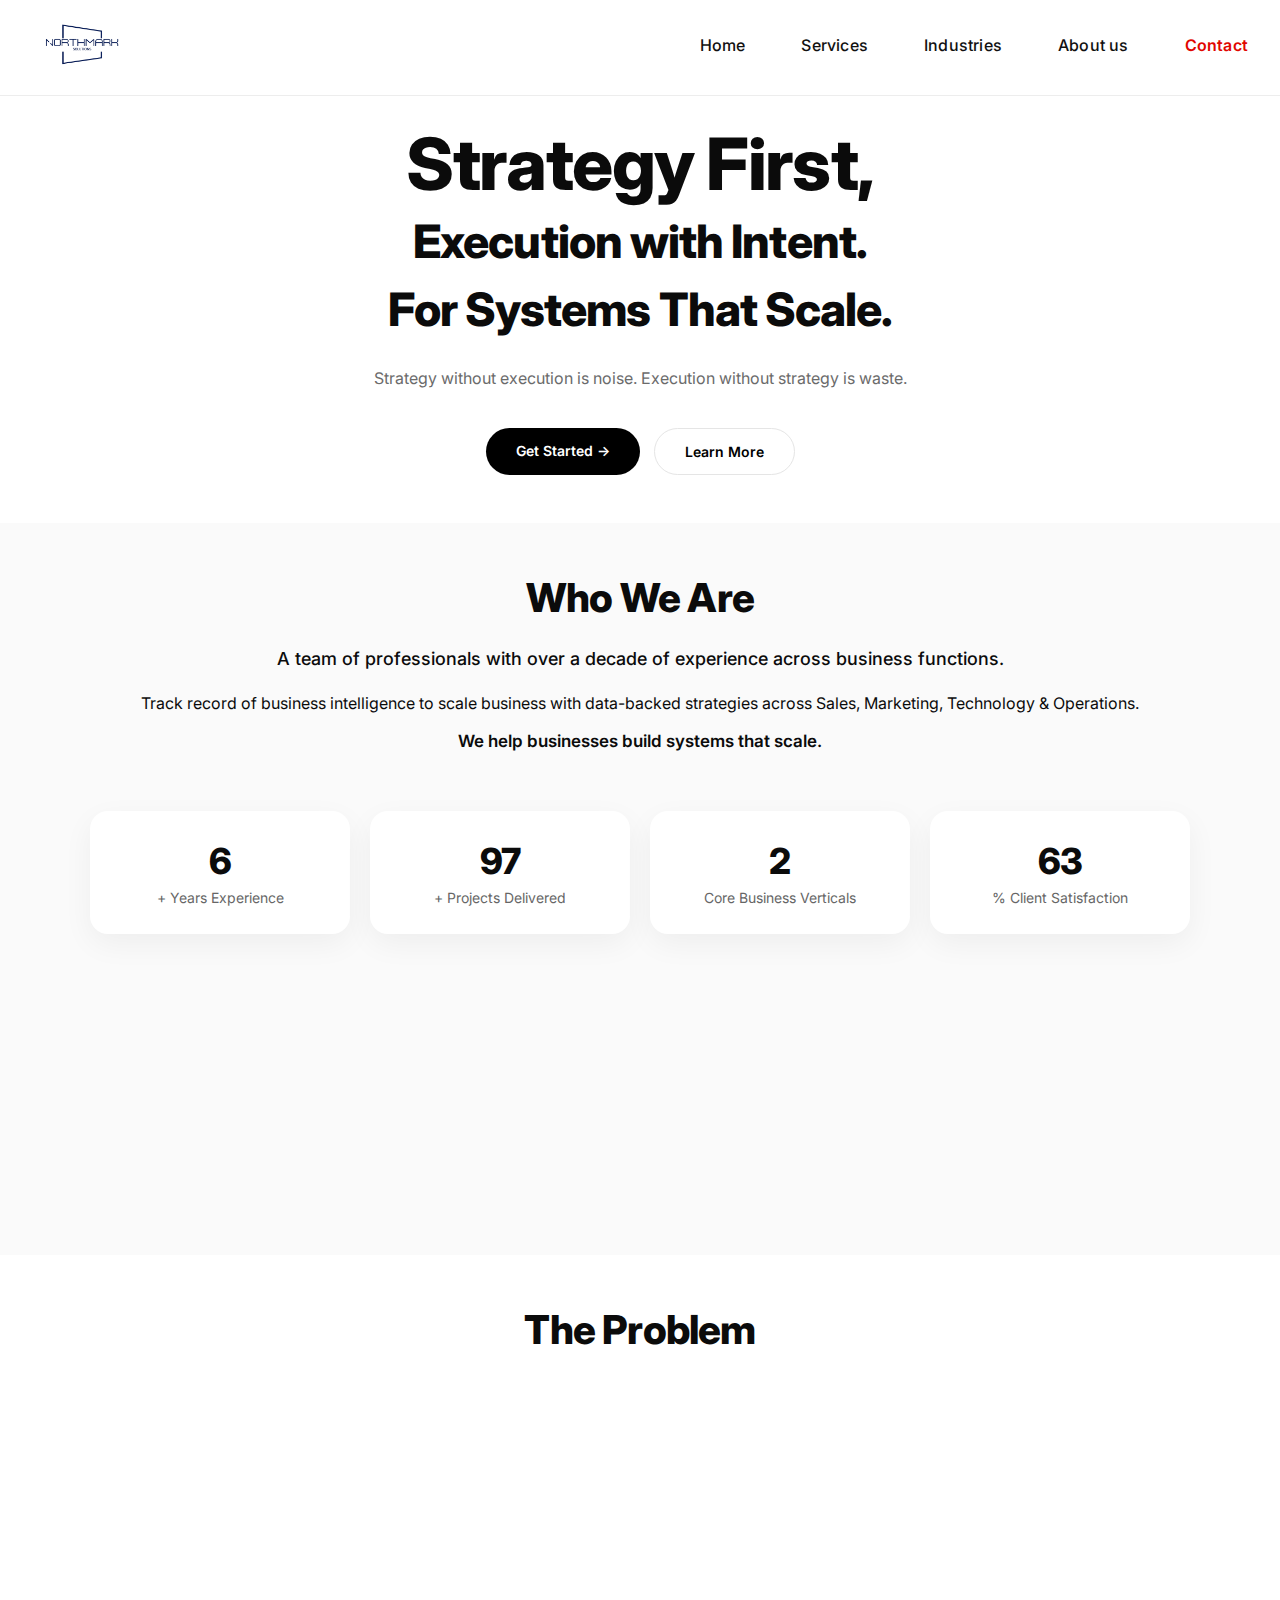
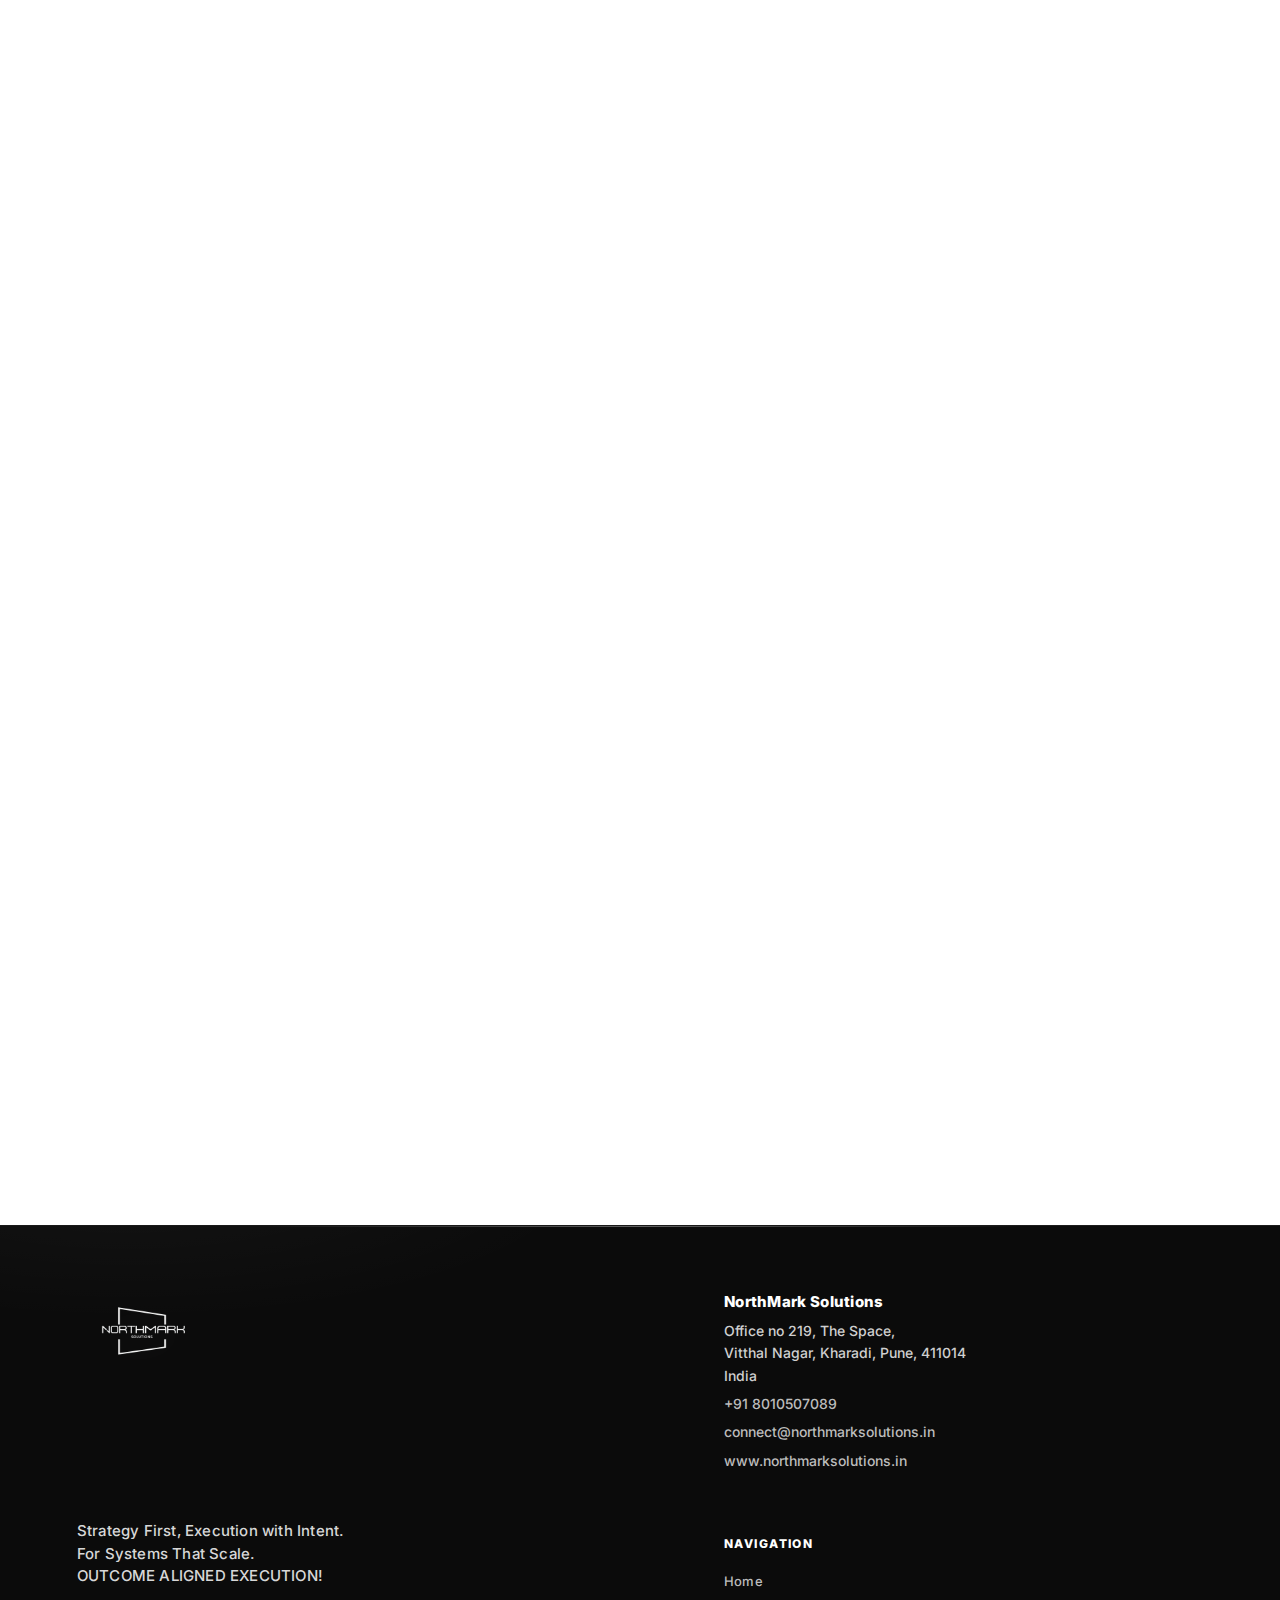
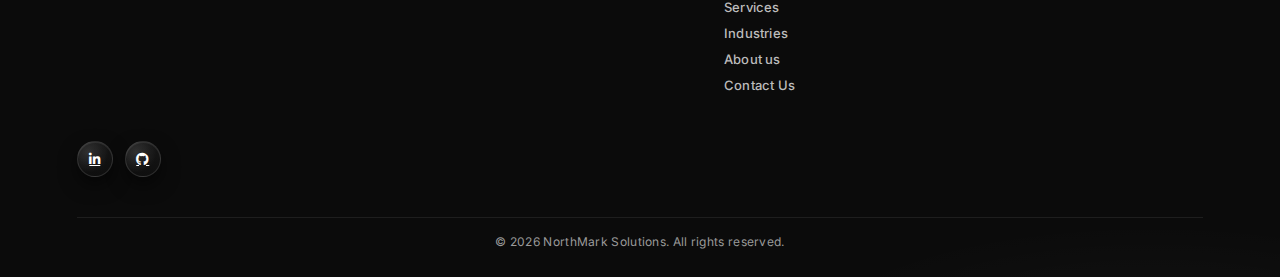
<file: index.html>
<!DOCTYPE html>
<html lang="en" class="js">
<head>
  <meta charset="UTF-8" />
  <title>NorthMark Solutions</title>
  <meta name="viewport" content="width=device-width, initial-scale=1.0" />

  <!-- Inter Font -->
  <link href="https://fonts.googleapis.com/css2?family=Inter:wght@400;500;600;700;800&display=swap" rel="stylesheet" />

  <!-- Font Awesome -->
  <link rel="stylesheet" href="https://cdnjs.cloudflare.com/ajax/libs/font-awesome/6.5.0/css/all.min.css"/>

  <link rel="stylesheet" href="style.css" />
</head>
<body>
<div class="nav-wrap">
  <div class="navbar">

    <div class="nav-logo">
      <img src="logo.png" alt="NorthMark Logo" />
    </div>

    <button class="nav-toggle" aria-label="Toggle menu">
      <i class="fas fa-bars"></i>
    </button>

    <div class="nav-links">
      <a href="index.html" class="nav-link">Home</a>
      <a href="services.html" class="nav-link">Services</a>
      <a href="industry.html" class="nav-link">Industries</a>
      <a href="about.html" class="nav-link">About us</a>
      <a href="contact.html" class="nav-link nav-contact">Contact</a>
    </div>

  </div>
</div>

<!-- HERO -->
<section class="hero">
  <h1>Strategy First,</h1>
  <h2>Execution with Intent.</h2>
  <h2>For Systems That Scale.</h2>

  <p>
    Strategy without execution is noise. Execution without strategy is waste.
  </p>

  <div class="cta">
    <a href="#" class="btn-primary">Get Started →</a>
    <a href="#" class="btn-secondary">Learn More</a>
  </div>
</section>

<!-- WHO WE ARE -->
<section class="who-we-are">
  <div class="who-container">

    <h3 class="reveal">Who We Are</h3>

    <p class="who-lead reveal">
      A team of professionals with over a decade of experience across business functions.
    </p>

    <p class="reveal">
      Track record of business intelligence to scale business with data-backed strategies across
      Sales, Marketing, Technology & Operations.
    </p>

    <p class="who-strong reveal">
      We help businesses build systems that scale.
    </p>

    <!-- STATS -->
    <div class="stats-grid">
      <div class="stat-card reveal">
        <div class="stat-number" data-target="10">0</div>
        <div class="stat-label">+ Years Experience</div>
      </div>

      <div class="stat-card reveal">
        <div class="stat-number" data-target="150">0</div>
        <div class="stat-label">+ Projects Delivered</div>
      </div>

      <div class="stat-card reveal">
        <div class="stat-number" data-target="4">0</div>
        <div class="stat-label">Core Business Verticals</div>
      </div>

      <div class="stat-card reveal">
        <div class="stat-number" data-target="98">0</div>
        <div class="stat-label">% Client Satisfaction</div>
      </div>
    </div>

    <!-- FEATURE GRID -->
    <div class="feature-grid">
      <div class="feature-card reveal">
        <h4>Strategy</h4>
        <p>Data-backed planning aligned to long-term business goals and market positioning.</p>
      </div>

      <div class="feature-card reveal">
        <h4>Technology</h4>
        <p>Scalable systems, automation, and modern architecture for growth-ready platforms.</p>
      </div>

      <div class="feature-card reveal">
        <h4>Marketing</h4>
        <p>Performance-driven campaigns with analytics-led customer acquisition strategies.</p>
      </div>

      <div class="feature-card reveal">
        <h4>Operations</h4>
        <p>Process optimization and systems to drive efficiency at scale.</p>
      </div>
    </div>

  </div>
</section>

<!-- PROBLEM -->
<section class="problem-section">
  <div class="problem-container">

    <h3>The Problem</h3>
    <h2 class="reveal">Connecting the dots</h2>

    <p class="problem-lead reveal">
      Growth stalls—not because of lack of effort—but because digital initiatives
      aren’t built as one connected system.
    </p>

    <!-- STABLE GRID (NO SLIDER) -->
    <div class="why-grid">
      <div class="why-card reveal">
        <h4>Isolated Marketing</h4>
        <p>Marketing runs in isolation, using same old strategies.</p>
      </div>

      <div class="why-card reveal">
        <h4>No Clear Insights</h4>
        <p>No clear picture of outcomes because of lack of insights & data.</p>
      </div>

      <div class="why-card reveal">
        <h4>Tool Overload</h4>
        <p>Multiple tools trying to solve same issue creates new issues.</p>
      </div>

      <div class="why-card reveal">
        <h4>Reactive Technology</h4>
        <p>Technology implementation is reactive, not planned proactively.</p>
      </div>

      <div class="why-card reveal">
        <h4>Unclear Adoption</h4>
        <p>Lack of clarity while implementing new technology.</p>
      </div>

      <div class="why-card reveal">
        <h4>Disconnected Execution</h4>
        <p>Execution without context, strategy or intent.</p>
      </div>
    </div>

  </div>
</section>

<!-- WHY NORTHMARK -->
<section class="northmark-section">
  <div class="northmark-container">

    <h3 class="reveal">Why NorthMark?</h3>

<div class="northmark-grid">

  <div class="northmark-item reveal from-left">
    <h4>Outcome Ownership</h4>
    <p>Ownership of the outcome — not just task execution.</p>
  </div>

  <div class="northmark-item reveal from-right">
    <h4>End-to-End Transformation</h4>
    <p>Complete digital transformation across Marketing, Technology & Operations.</p>
  </div>

  <div class="northmark-item reveal from-left">
    <h4>Data-Backed Intelligence</h4>
    <p>Business decisions powered by data-backed business intelligence.</p>
  </div>

  <div class="northmark-item reveal from-right">
    <h4>Transparency & Accountability</h4>
    <p>Utmost transparency, security, and accountability across execution.</p>
  </div>

  <div class="northmark-item reveal from-left">
    <h4>Efficiency & Cost Optimization</h4>
    <p>Cut down costs and improve efficiency with transparent, optimized systems.</p>
  </div>

</div>

  </div>
</section>

<section class="northmark-section">
  <div class="northmark-container">

    <h3 class="reveal">Who We Work With</h3>

    <div class="who-work-grid">

      <div class="who-work-card reveal from-left">
        <div class="who-number">01</div>
        <h4>Founder & Leadership Teams</h4>
        <p>Strategic partners for leadership-driven growth and transformation.</p>
      </div>

      <div class="who-work-card reveal from-right">
        <div class="who-number">02</div>
        <h4>B2B & B2C Businesses</h4>
        <p>Organizations focused on scalable customer acquisition and operations.</p>
      </div>

      <div class="who-work-card reveal from-left">
        <div class="who-number">03</div>
        <h4>SMEs, Startups & Scaling Businesses</h4>
        <p>Companies preparing systems for sustainable scale.</p>
      </div>

      <div class="who-work-card reveal from-right">
        <div class="who-number">04</div>
        <h4>Experts & Consultants</h4>
        <p>Professionals building digital-first, system-driven practices.</p>
      </div>

    </div>

  </div>
</section>

<!-- FOOTER -->
<div id="footer-placeholder"></div>

<script>
  fetch('footer.html')
    .then(res => res.text())
    .then(html => {
      document.getElementById('footer-placeholder').innerHTML = html;
    });
</script>

<script src="script.js"></script>
</body>
</html>
</file>
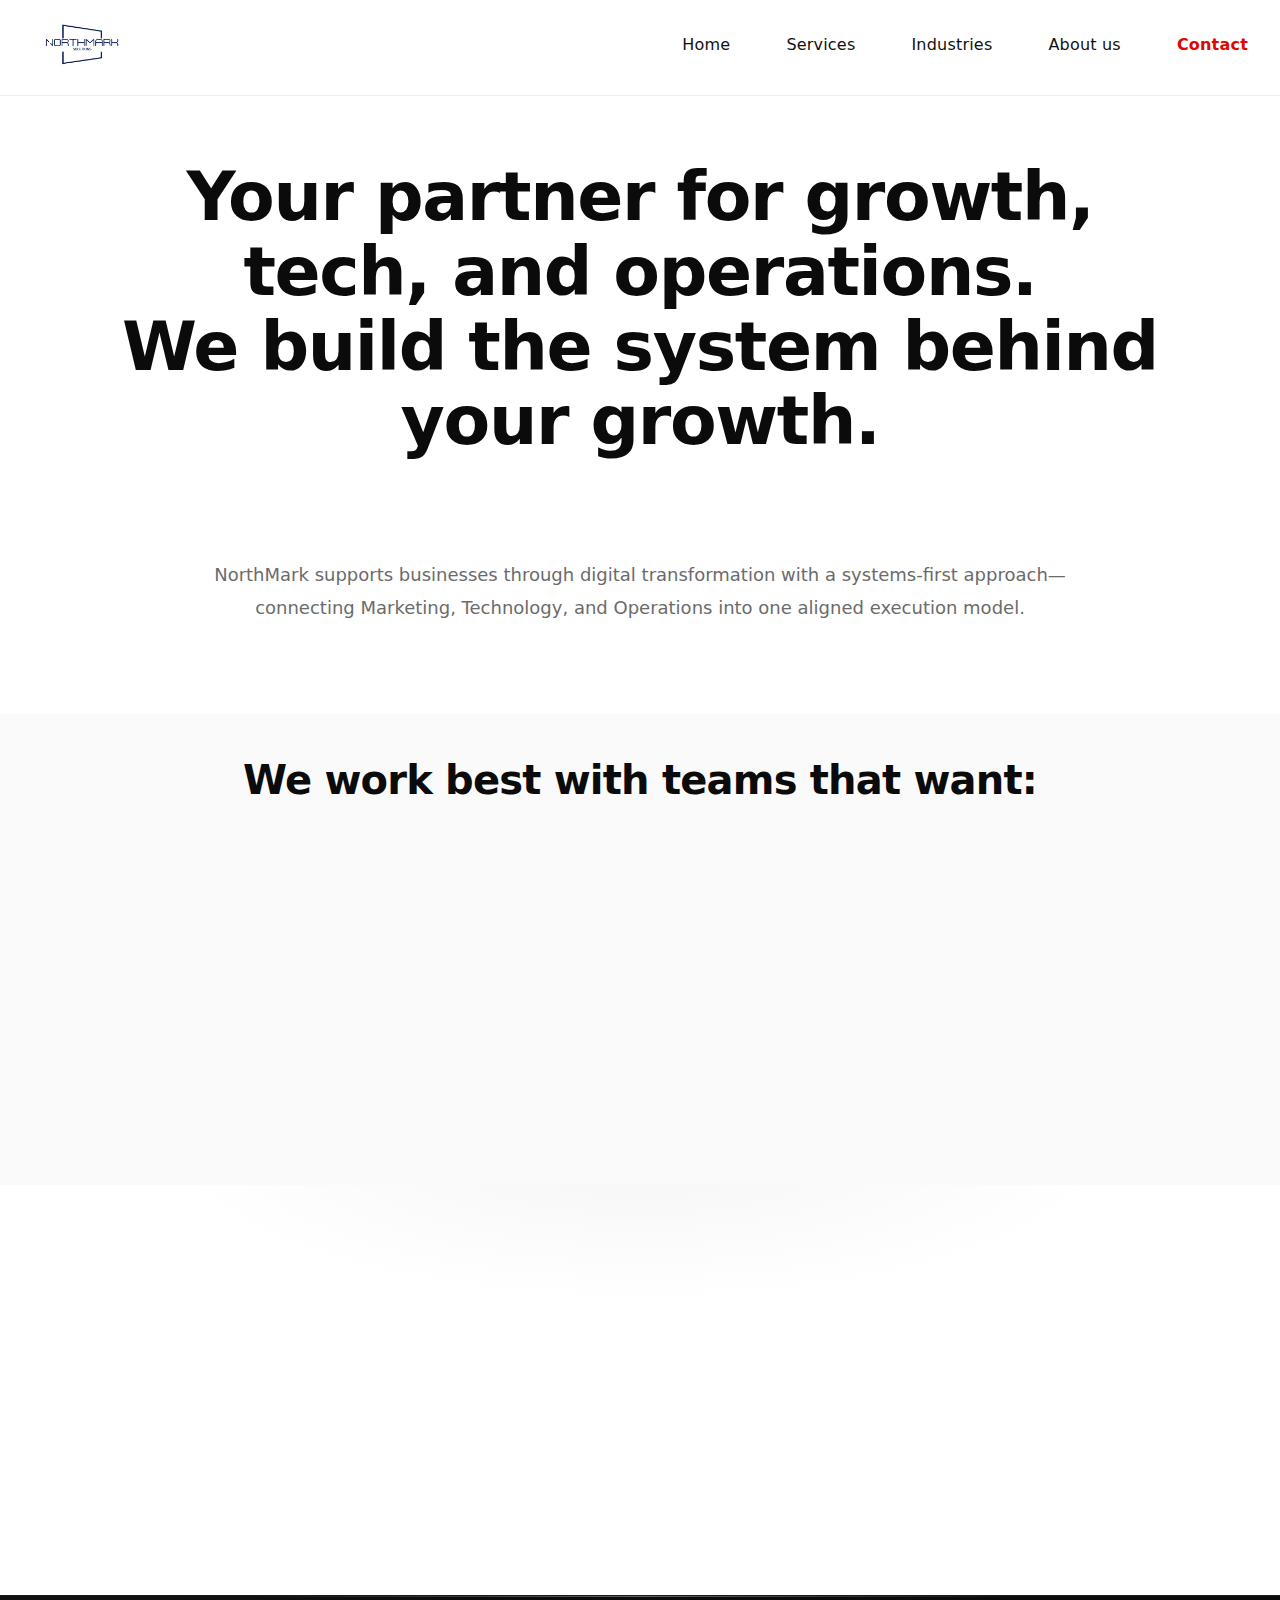
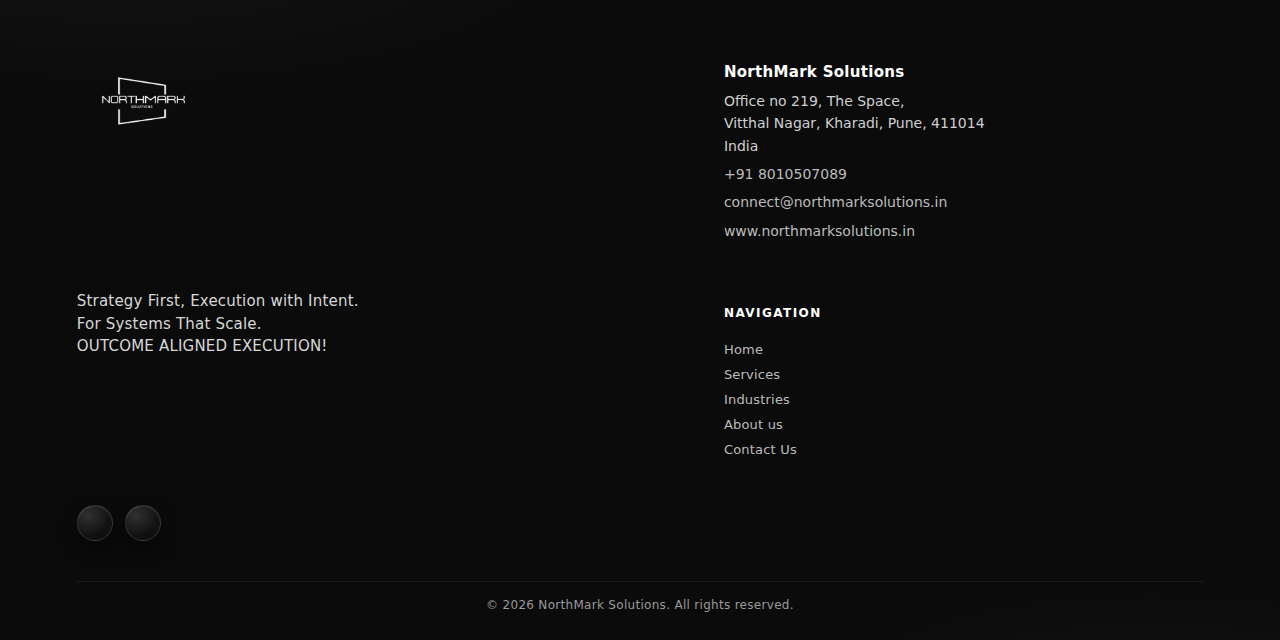
<file: about.html>
<!DOCTYPE html>
<html lang="en" class="js">
<head>
  <meta charset="UTF-8" />
  <title>About Us | NorthMark Solutions</title>
  <meta name="viewport" content="width=device-width, initial-scale=1.0" />
  <meta name="description" content="Learn about NorthMark Solutions — your execution partner for growth, technology, and operations." />

  <!-- Fonts -->
  <link href="https://fonts.googleapis.com/css2?family=Inter:wght@400;500;600;700;800&family=Manrope:wght@600;700;800&display=swap" rel="stylesheet">
  <link rel="stylesheet" href="https://cdnjs.cloudflare.com/ajax/libs/font-awesome/6.5.0/css/all.min.css">

  <!-- Styles -->
  <link rel="stylesheet" href="style.css" />
</head>
<body>

<div class="nav-wrap">
  <div class="navbar">

    <div class="nav-logo">
      <img src="logo.png" alt="NorthMark Logo" />
    </div>

    <button class="nav-toggle" aria-label="Toggle menu">
      <i class="fas fa-bars"></i>
    </button>

    <div class="nav-links">
      <a href="index.html" class="nav-link">Home</a>
      <a href="services.html" class="nav-link">Services</a>
      <a href="industry.html" class="nav-link">Industries</a>
      <a href="about.html" class="nav-link">About us</a>
      <a href="contact.html" class="nav-link nav-contact">Contact</a>
    </div>

  </div>
</div>

<main>

  <!-- ABOUT HERO -->
  <section class="about-hero reveal">
    <div class="about-hero-container">
      <h1>
        Your partner for growth, tech, and operations.<br />
        We build the system behind your growth.
      </h1>
    </div>
  </section>

  <!-- ABOUT BODY -->
  <section class="about-body reveal">
    <div class="about-body-container">
      <p>
        NorthMark supports businesses through digital transformation with a systems-first approach—connecting Marketing, Technology, and Operations into one aligned execution model.
      </p>
    </div>
  </section>

  <!-- WHO WE WORK BEST WITH -->
  <section class="about-values">
    <div class="about-values-container">

      <h2 class="reveal">We work best with teams that want:</h2>

      <div class="about-values-grid">

        <div class="about-value-card reveal delay-1">
          <img src="clarity.jpeg" alt="Clarity" loading="lazy" />
          <div>Clarity over chaos</div>
        </div>

        <div class="about-value-card reveal delay-2">
          <img src="accountability.jpg" alt="Accountability" loading="lazy" />
          <div>Accountability over activity</div>
        </div>

        <div class="about-value-card reveal delay-3">
          <img src="systems.jpg" alt="Systems" loading="lazy" />
          <div>Systems over short-term fixes</div>
        </div>

        <div class="about-value-card reveal delay-4">
          <img src="scale.png" alt="Scale" loading="lazy" />
          <div>Consistent scale over short term spikes</div>
        </div>

      </div>
    </div>
  </section>

  <!-- ABOUT CLOSING — PREMIUM -->
  <section class="about-closing premium-closing">
    <div class="about-closing-container reveal">

      <div class="closing-glow"></div>

      <p class="closing-text">
        Whether you're an SME building momentum, a funded startup moving fast, or an enterprise improving efficiency —
        <span class="closing-highlight">
          NorthMark becomes the execution partner behind the work.
        </span>
      </p>

    </div>
  </section>

</main>

<!-- FOOTER -->
<div id="footer-placeholder"></div>

<!-- REVEAL + FOOTER SCRIPT -->
<script>
  /* Footer include */
  fetch('footer.html')
    .then(res => res.text())
    .then(html => {
      const footer = document.getElementById('footer-placeholder');
      if (footer) footer.innerHTML = html;
    });

  /* Premium reveal system */
  const revealElements = document.querySelectorAll('.reveal');

  const revealObserver = new IntersectionObserver(
    entries => {
      entries.forEach(entry => {
        if (entry.isIntersecting) {
          entry.target.classList.add('active');
          revealObserver.unobserve(entry.target);
        }
      });
    },
    { threshold: 0.15 }
  );

  revealElements.forEach(el => revealObserver.observe(el));
</script>

</body>
</html>
</file>
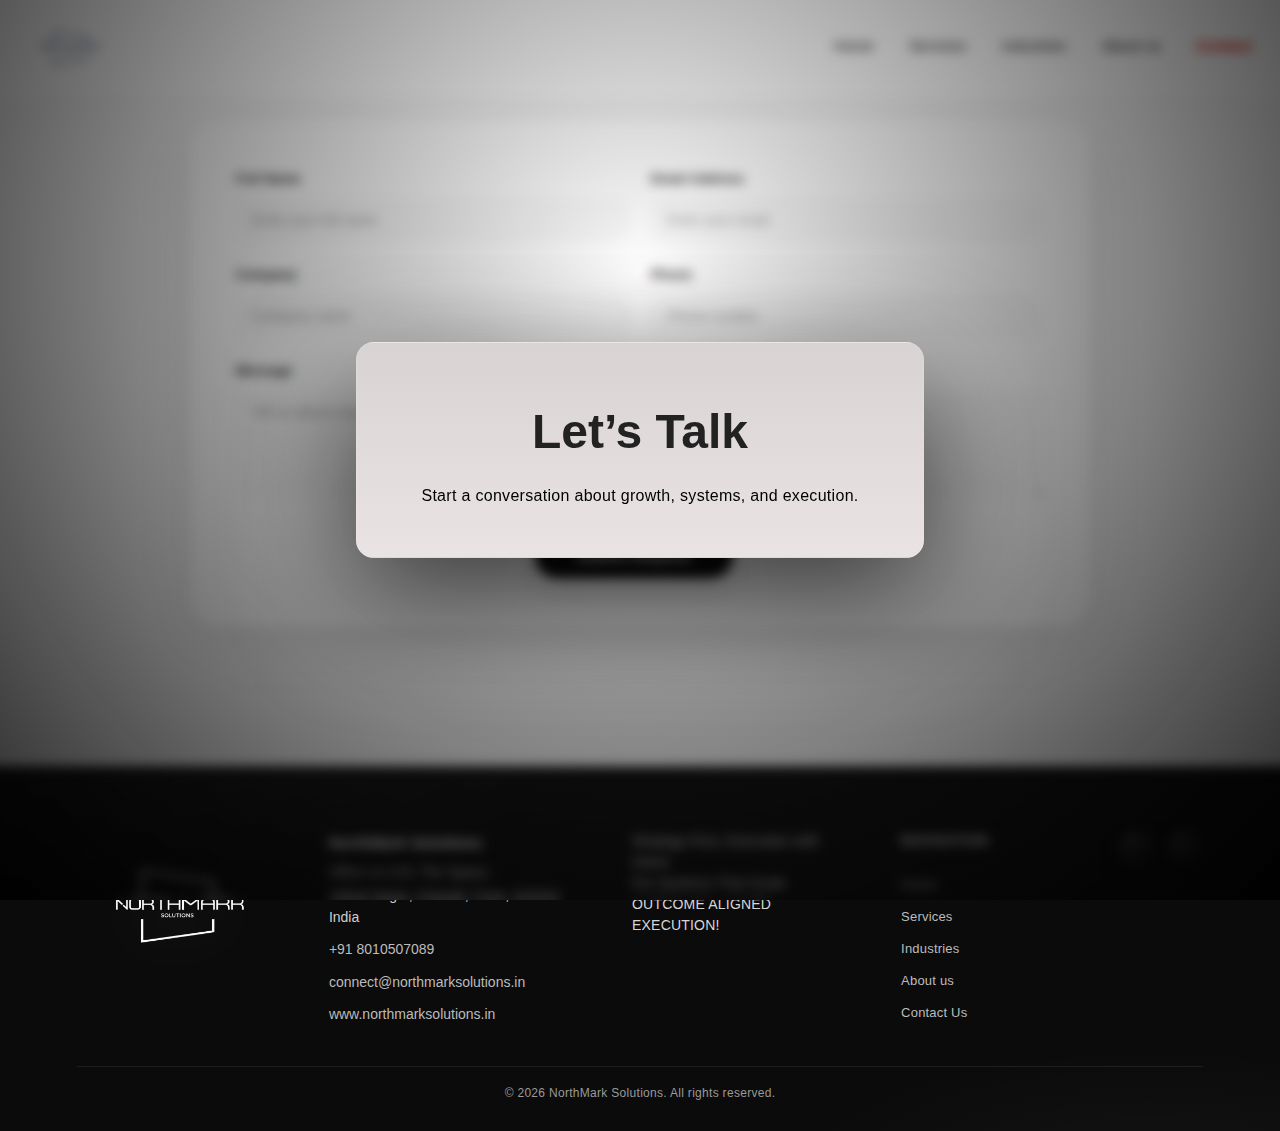
<file: contact.html>
<!DOCTYPE html>
<html lang="en" class="js">
<head>
  <meta charset="UTF-8" />
  <title>Contact Us | NorthMark Solutions</title>
  <meta name="viewport" content="width=device-width, initial-scale=1.0" />
  <meta name="description" content="Contact NorthMark Solutions to discuss growth, technology, and operational systems." />

  <!-- Fonts -->
  <link href="https://fonts.googleapis.com/css2?family=Inter:wght@400;500;600;700;800&family=Manrope:wght@600;700;800&display=swap" rel="stylesheet">
  <link rel="stylesheet" href="https://cdnjs.cloudflare.com/ajax/libs/font-awesome/6.5.0/css/all.min.css">

  <!-- Styles -->
  <link rel="stylesheet" href="index.css" />
</head>
<body>

<div class="nav-wrap">
  <div class="navbar">

    <div class="nav-logo">
      <img src="images/logo.png" alt="NorthMark Logo" />
    </div>

    <button class="nav-toggle" aria-label="Toggle menu">
      <i class="fas fa-bars"></i>
    </button>

    <div class="nav-links">
      <a href="index.html" class="nav-link">Home</a>
      <a href="services.html" class="nav-link">Services</a>
      <a href="industry.html" class="nav-link">Industries</a>
      <a href="about.html" class="nav-link">About us</a>
      <a href="contact.html" class="nav-link nav-contact">Contact</a>
    </div>

  </div>
</div>

<main>

<!-- CONTACT INTRO POP -->
<div class="contact-intro-pop" id="contactIntro">
  <div class="contact-intro-card">
    <h1>Let’s Talk</h1>
    <p>Start a conversation about growth, systems, and execution.</p>
  </div>
</div>

<!-- CONTACT FORM -->
<section class="contact-section">
  <div class="contact-container reveal">

    <form class="contact-form" action="contact.php" method="POST" autocomplete="off">

      <!-- Honeypot Field (Spam Protection) -->
      <input type="text" name="website" style="display:none">

      <div class="form-grid">
        <div class="form-group">
          <label for="full_name">Full Name</label>
          <input type="text" id="full_name" name="full_name"
                 placeholder="Enter your full name"
                 required minlength="2" />
        </div>

        <div class="form-group">
          <label for="email">Email Address</label>
          <input type="email" id="email" name="email"
                 placeholder="Enter your email"
                 required />
        </div>

        <div class="form-group">
          <label for="company">Company</label>
          <input type="text" id="company" name="company"
                 placeholder="Company name" />
        </div>

        <div class="form-group">
          <label for="phone">Phone</label>
          <input type="tel" id="phone" name="phone"
                 placeholder="Phone number"
                 pattern="[0-9+\-\s]{7,15}" />
        </div>
      </div>

      <div class="form-group full">
        <label for="message">Message</label>
        <textarea id="message" name="message"
                  rows="5"
                  placeholder="Tell us about your requirements"
                  required minlength="10"></textarea>
      </div>

      <div class="form-actions">
        <button type="submit" class="btn-primary">
          Submit Request
        </button>
      </div>

    </form>

  </div>
</section>

</main>

<!-- FOOTER -->
<div id="footer-placeholder"></div>

<!-- MAIN SCRIPT -->
<script src="script.js"></script>

</body>
</html>
</file>
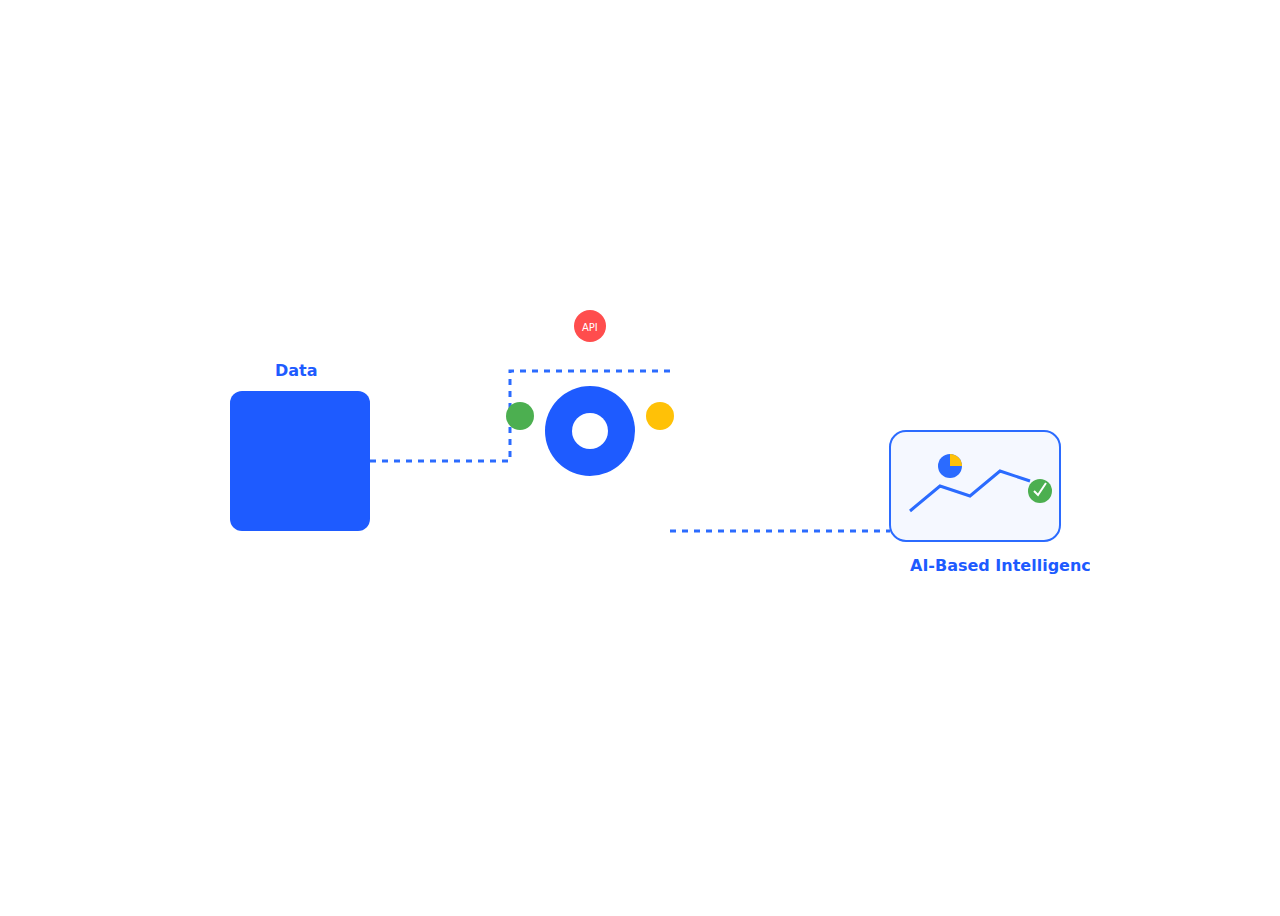
<file: ht.html>
<!DOCTYPE html>
<html lang="en">
<head>
<meta charset="UTF-8">
<title>AI Data Pipeline Animation</title>
<meta name="viewport" content="width=device-width, initial-scale=1.0">

<style>
body {
  background: #ffffff;
  display: flex;
  justify-content: center;
  align-items: center;
  height: 100vh;
  font-family: Inter, system-ui, sans-serif;
}

.container {
  width: 900px;
  position: relative;
}

/* Gear Animation */
.gear {
  animation: spin 6s linear infinite;
  transform-origin: center;
}

@keyframes spin {
  from { transform: rotate(0deg); }
  to { transform: rotate(360deg); }
}

/* Floating Icons */
.float {
  animation: float 3s ease-in-out infinite;
}

.float.delay {
  animation-delay: 1.5s;
}

@keyframes float {
  0%,100% { transform: translateY(0); }
  50% { transform: translateY(-8px); }
}

/* Dashed Flow Line */
.flow-line {
  stroke-dasharray: 6 6;
  animation: dash 3s linear infinite;
}

@keyframes dash {
  to { stroke-dashoffset: -60; }
}

/* Dashboard pulse */
.pulse {
  animation: pulse 2.5s ease-in-out infinite;
}

@keyframes pulse {
  0%,100% { opacity: 1; }
  50% { opacity: 0.6; }
}
</style>
</head>
<body>

<div class="container">
<svg viewBox="0 0 900 450" width="100%">

  <!-- Flow Path -->
  <path d="M120 230 H320 V140 H480"
        fill="none"
        stroke="#2B6BFF"
        stroke-width="3"
        class="flow-line"/>

  <path d="M480 300 H700"
        fill="none"
        stroke="#2B6BFF"
        stroke-width="3"
        class="flow-line"/>

  <!-- Data Server -->
  <rect x="40" y="160" rx="12" ry="12" width="140" height="140" fill="#1E5BFF"/>
  <text x="85" y="145" fill="#1E5BFF" font-weight="700">Data</text>

  <!-- Gear -->
  <g class="gear" transform="translate(400 200)">
    <circle r="45" fill="#1E5BFF"/>
    <circle r="18" fill="#fff"/>
  </g>

  <!-- Floating API Icon -->
  <circle cx="400" cy="95" r="16" fill="#FF4D4D" class="float"/>
  <text x="392" y="100" fill="#fff" font-size="10">API</text>

  <!-- Floating File Icon -->
  <circle cx="330" cy="185" r="14" fill="#4CAF50" class="float delay"/>

  <!-- Floating Chart Icon -->
  <circle cx="470" cy="185" r="14" fill="#FFC107" class="float"/>

  <!-- AI Dashboard -->
  <rect x="700" y="200" rx="16" ry="16" width="170" height="110" fill="#F5F8FF" stroke="#2B6BFF" stroke-width="2"/>
  
  <!-- Chart -->
  <polyline points="720,280 750,255 780,265 810,240 840,250"
            fill="none"
            stroke="#2B6BFF"
            stroke-width="3"
            class="pulse"/>

  <!-- Pie -->
  <circle cx="760" cy="235" r="12" fill="#2B6BFF"/>
  <path d="M760 235 L760 223 A12 12 0 0 1 772 235 Z" fill="#FFC107"/>

  <!-- Check -->
  <circle cx="850" cy="260" r="12" fill="#4CAF50"/>
  <polyline points="844,260 848,264 856,252"
            fill="none"
            stroke="#fff"
            stroke-width="2"/>

  <!-- Label -->
  <text x="720" y="340" fill="#1E5BFF" font-weight="700">
    AI-Based Intelligence
  </text>

</svg>
</div>

<script>
// Optional JS hook for future interactivity
console.log("AI Animation Loaded");
</script>

</body>
</html>
</file>
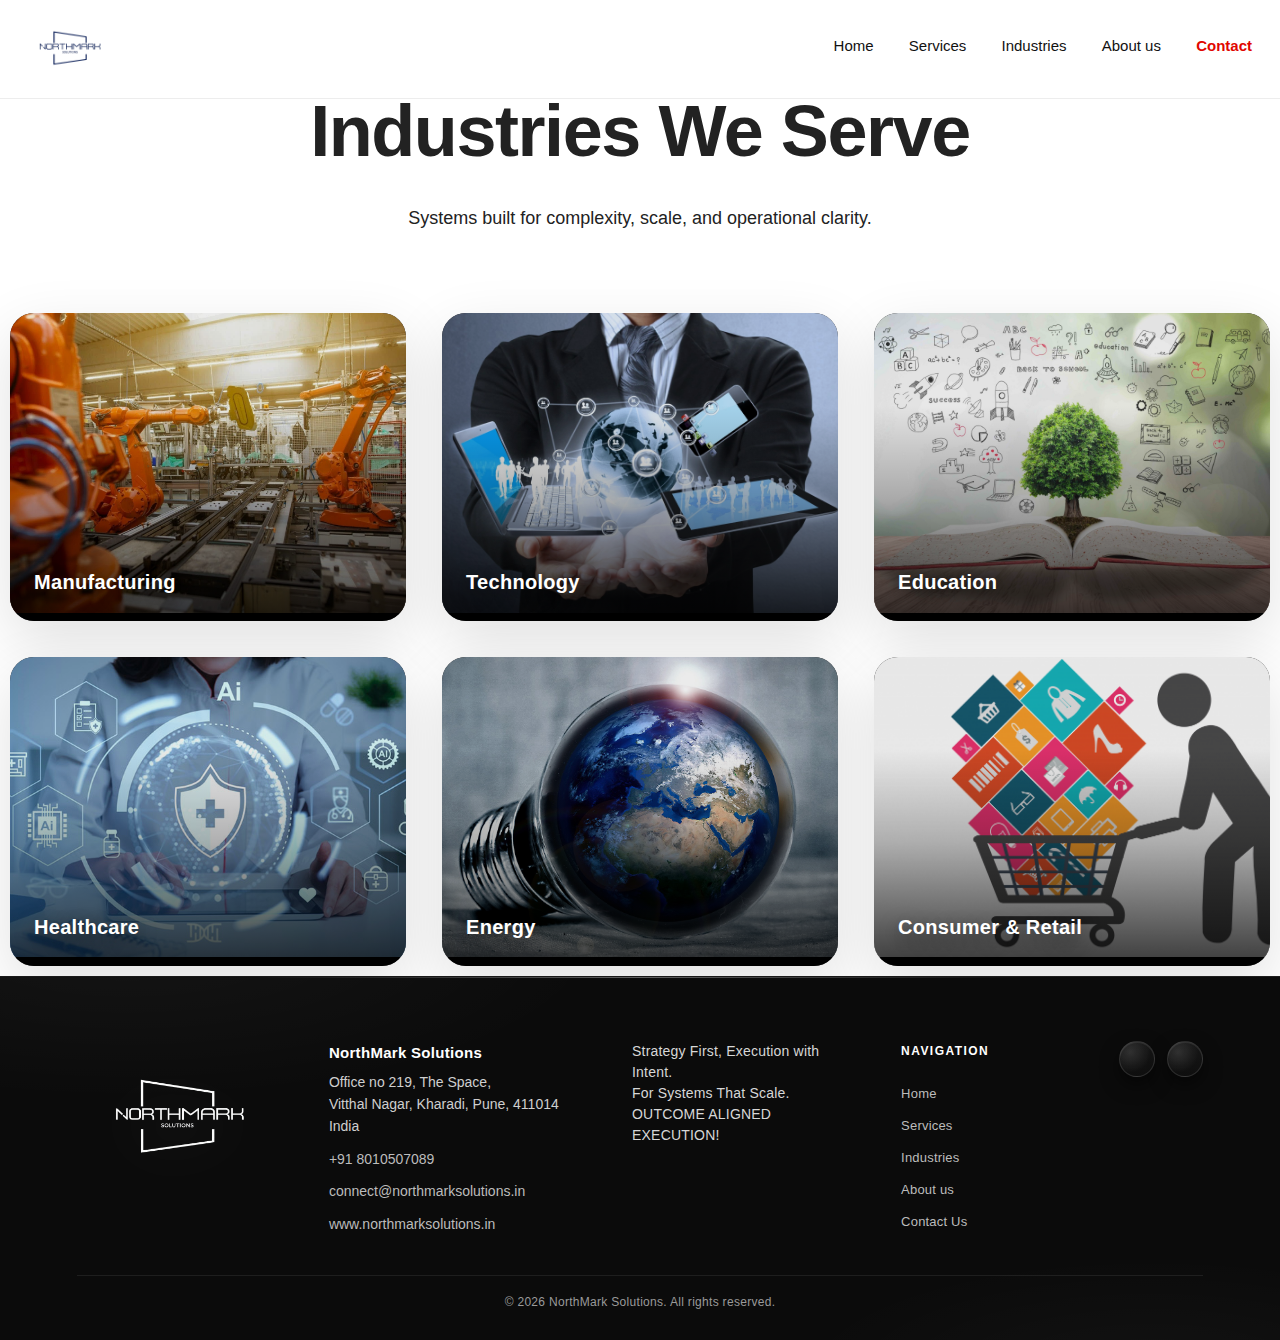
<file: industry.html>
<!DOCTYPE html>
<html lang="en">
<head>
  <meta charset="UTF-8" />
  <title>Industries | NorthMark Solutions</title>
  <meta name="viewport" content="width=device-width, initial-scale=1.0" />
  <meta name="description" content="Industries served by NorthMark Solutions. Systems built for scale, complexity, and operational clarity." />

  <!-- JS FLAG FOR SAFE REVEALS -->
  <script>
    document.documentElement.classList.add('js');
  </script>

  <!-- Fonts -->
  <link href="https://fonts.googleapis.com/css2?family=Inter:wght@400;500;600;700;800&display=swap" rel="stylesheet">
  <link rel="stylesheet" href="https://cdnjs.cloudflare.com/ajax/libs/font-awesome/6.5.0/css/all.min.css">

  <!-- Styles -->
  <link rel="stylesheet" href="index.css" />
</head>
<body>
<div class="nav-wrap">
  <div class="navbar">
    <div class="nav-logo">
  <a href="index.html">
    <img src="images/logo.png" alt="NorthMark Logo">
  </a>
</div>
    <button class="nav-toggle" aria-label="Toggle menu">
      <i class="fas fa-bars"></i>
    </button>

    <nav class="nav-links">
      <a href="index.html" class="nav-link">Home</a>
      <a href="services.html" class="nav-link">Services</a>
      <a href="industry.html" class="nav-link">Industries</a>
      <a href="about.html" class="nav-link">About us</a>
      <a href="contact.html" class="nav-link nav-contact">Contact</a>
    </nav>

  </div>
</div>

<main>

  <!-- INDUSTRIES -->
  <section class="industries-section" aria-labelledby="industries-title">
    <div class="industries-container">

      <!-- HERO TEXT (NO REVEAL = NEVER BLANK) -->
      <h1 id="industries-title" class="industries-title">
        Industries We Serve
      </h1>

      <p class="industries-subtitle">
        Systems built for complexity, scale, and operational clarity.
      </p>

      <div class="industries-grid">

        <!-- REVEAL ONLY ON CARDS -->
        <div class="industry-card reveal delay-1">
          <img src="images/Manufacturing.jpg" alt="Manufacturing industry" loading="lazy" />
          <div class="industry-label">Manufacturing</div>
        </div>

        <div class="industry-card reveal delay-2">
          <img src="images/Technology.jpg" alt="Technology industry" loading="lazy" />
          <div class="industry-label">Technology</div>
        </div>

        <div class="industry-card reveal delay-3">
          <img src="images/Education.jpg" alt="Education industry" loading="lazy" />
          <div class="industry-label">Education</div>
        </div>

        <div class="industry-card reveal delay-4">
          <img src="images/Healthcare.jpg" alt="Healthcare industry" loading="lazy" />
          <div class="industry-label">Healthcare</div>
        </div>

        <div class="industry-card reveal delay-5">
          <img src="images/Energy.jpg" alt="Energy industry" loading="lazy" />
          <div class="industry-label">Energy</div>
        </div>

        <div class="industry-card reveal delay-6">
          <img src="images/consumer-retail.png" alt="Consumer and retail industry" loading="lazy" />
          <div class="industry-label">Consumer & Retail</div>
        </div>

      </div>
    </div>
  </section>

</main>

<!-- FOOTER -->
<div id="footer-placeholder" aria-live="polite"></div>

<script src="script.js" defer></script>
</body>
</html>
</file>
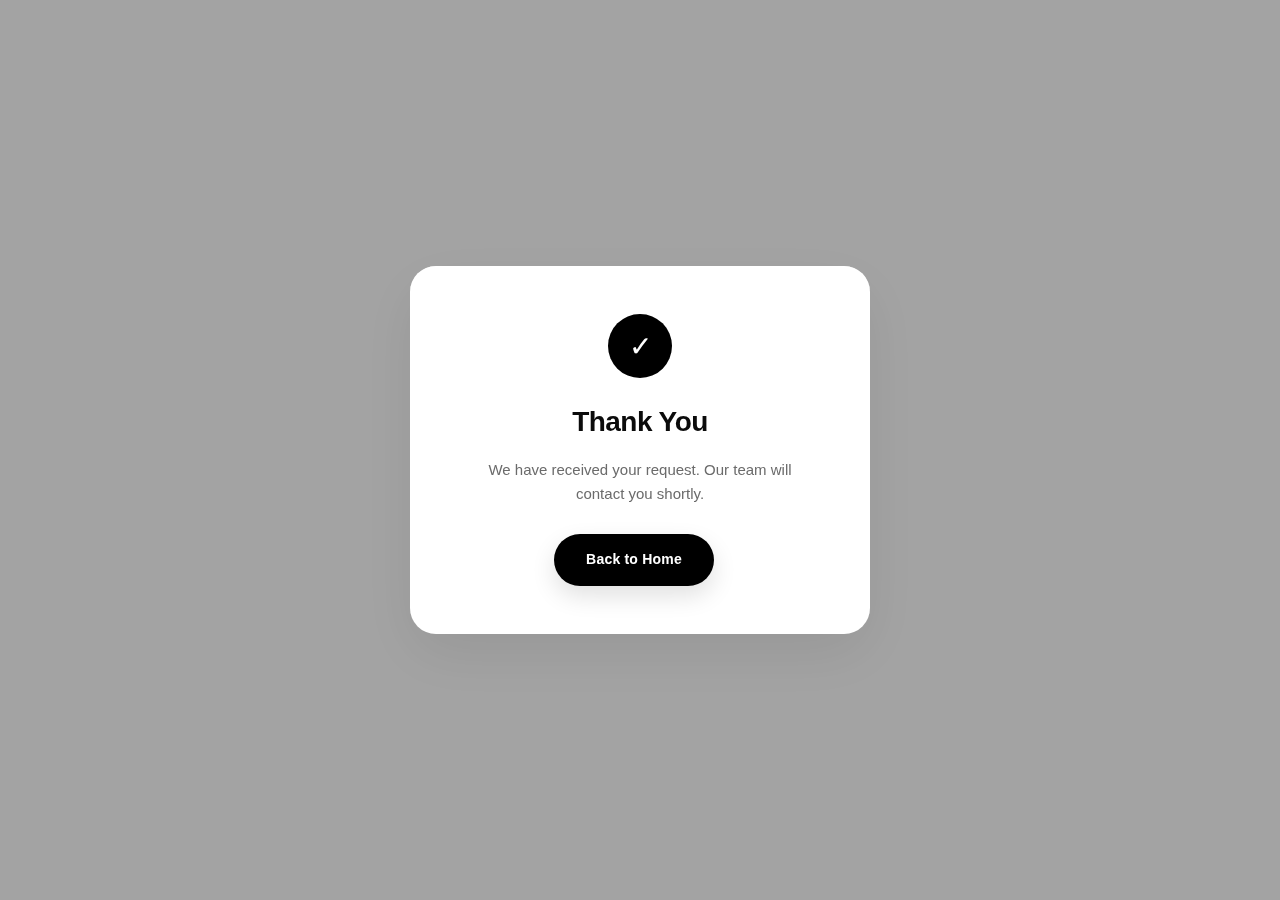
<file: thankyou.html>
<!DOCTYPE html>
<html lang="en">
<head>
  <meta charset="UTF-8">
  <title>Thank You | NorthMark Solutions</title>
  <meta name="viewport" content="width=device-width, initial-scale=1.0">

  <!-- Use your main theme -->
  <link rel="stylesheet" href="index.css">

  <style>
    body {
      margin: 0;
      background: #fafafa;
      display: flex;
      align-items: center;
      justify-content: center;
      height: 100vh;
    }

    .success-overlay {
      position: fixed;
      inset: 0;
      background: rgba(0,0,0,0.35);
      backdrop-filter: blur(4px);
      display: flex;
      align-items: center;
      justify-content: center;
    }

    .success-card {
      background: #ffffff;
      padding: 48px 60px;
      border-radius: 26px;
      text-align: center;
      box-shadow:
        0 20px 60px rgba(0,0,0,0.08),
        inset 0 1px 0 rgba(255,255,255,0.6);

      animation: fadeUp 0.6s cubic-bezier(0.22,1,0.36,1);
      max-width: 460px;
      width: 90%;
    }

    .success-icon {
      width: 64px;
      height: 64px;
      border-radius: 50%;
      background: #000;
      color: #fff;
      display: flex;
      align-items: center;
      justify-content: center;
      font-size: 28px;
      margin: 0 auto 20px;
    }

    .success-card h2 {
      font-size: 28px;
      font-weight: 800;
      letter-spacing: -0.02em;
      margin-bottom: 12px;
      color: #0b0b0b;
    }

    .success-card p {
      font-size: 15px;
      color: #6b6b6b;
      line-height: 1.6;
      margin-bottom: 28px;
    }

    .success-card .btn-primary {
      padding: 14px 32px;
    }

    @keyframes fadeUp {
      from {
        opacity: 0;
        transform: translateY(30px);
      }
      to {
        opacity: 1;
        transform: translateY(0);
      }
    }
  </style>
</head>
<body>

<div class="success-overlay">
  <div class="success-card">
    <div class="success-icon">✓</div>
    <h2>Thank You</h2>
    <p>We have received your request. Our team will contact you shortly.</p>
    <a href="index.html" class="btn-primary">Back to Home</a>
  </div>
</div>

</body>
</html>
</file>
<file: style.css>
:root {
  --bg: #ffffff;
  --text: #0b0b0b;
  --muted: #6b6b6b;
  --pill: #f3f3f3;
  --border: #e5e5e5;
}

* {
  box-sizing: border-box;
  font-family: 'Inter', system-ui, -apple-system, BlinkMacSystemFont, 'Segoe UI', sans-serif;
}

body {
  margin: 0;
  background: var(--bg);
  color: var(--text);
}

/* ==============================
   NAVBAR — ENTERPRISE FLAT (FINAL)
============================== */

.nav-wrap {
  position: fixed;
  top: 0;
  width: 100%;
  background: #ffffff;
  z-index: 1000;
  border-bottom: 1px solid #ededed;
}

.navbar {
  max-width: 1400px;
  margin: 0 auto;
  padding: 22px 32px;
  display: flex;
  align-items: center;
  justify-content: space-between;

  position: relative; /* CRITICAL for mobile dropdown */
}

/* LOGO */
.nav-logo {
  overflow: visible;
}

.nav-logo img {
  height: 55px;
  width: auto;
  transform: scale(1.25);
  transform-origin: left center;
  margin-top: -4px;
  margin-bottom: -4px;
}

/* LINKS CONTAINER */
.nav-links {
  display: flex;
  align-items: center;
  gap: 56px;
}

/* NAV LINKS */
.nav-link {
  position: relative;
  text-decoration: none;
  font-size: 16px;
  font-weight: 500;
  color: #111;
  letter-spacing: 0.2px;
  padding-bottom: 6px;
  transition: color 0.2s ease;
}

/* UNDERLINE */
.nav-link::after {
  content: "";
  position: absolute;
  left: 50%;
  bottom: 0;
  width: 0%;
  height: 2px;
  background: #111;
  transform: translateX(-50%);
  transition: width 0.28s cubic-bezier(0.22, 1, 0.36, 1);
}

/* HOVER */
.nav-link:hover {
  color: #000;
}

.nav-link:hover::after {
  width: 100%;
}

/* ACTIVE PAGE */
.nav-link.active::after {
  width: 100%;
}

/* CONTACT CTA */
.nav-contact {
  color: #e10600;
  font-weight: 600;
}

.nav-contact::after {
  background: #e10600;
}

.nav-contact:hover {
  color: #b80000;
}

/* ==============================
   NAVBAR — RESPONSIVE (MOBILE + TABLET)
============================== */

/* HAMBURGER BUTTON */
.nav-toggle {
  display: none;
  background: none;
  border: none;
  font-size: 22px;
  cursor: pointer;
  color: #111;
}

/* TABLET */
@media (max-width: 1024px) {
  .navbar {
    padding: 18px 22px;
  }

  .nav-links {
    gap: 32px;
  }

  .nav-link {
    font-size: 15px;
  }

  .nav-logo img {
    height: 48px;
    transform: scale(1.15);
  }
}

/* MOBILE */
@media (max-width: 768px) {

  .navbar {
    padding: 14px 18px;
  }

  /* Show hamburger */
  .nav-toggle {
    display: block;
  }

  /* Mobile dropdown menu */
  .nav-links {
    position: absolute;
    top: 100%;
    left: 0;
    width: 100%;
    background: #ffffff;
    flex-direction: column;
    align-items: flex-start;
    gap: 0;
    padding: 8px 0;
    border-bottom: 1px solid #ededed;

    /* Hidden by default */
    max-height: 0;
    overflow: hidden;
    transition: max-height 0.35s cubic-bezier(0.22,1,0.36,1);
  }

  /* Open state */
  .nav-wrap.open .nav-links {
    max-height: 420px;
  }

  .nav-link {
    width: 100%;
    padding: 14px 22px;
    font-size: 15px;
  }

  /* Disable underline on touch */
  .nav-link::after {
    display: none;
  }

  /* Mobile logo */
  .nav-logo img {
    height: 44px;
    transform: scale(1.05);
  }
}
/* HERO */

.hero {
  min-height: 0;              /* hard override */
  height: auto;              /* prevent vh bugs */
  padding: 120px 20px 48px;  /* tighter bottom */
  display: flex;
  flex-direction: column;
  align-items: center;
  text-align: center;
}
/* ==============================
   HERO — MOBILE + DESKTOP VIEW FIX
============================== */

/* Tablet & Mobile */
@media (max-width: 900px) {
  .hero {
    min-height: 0 !important;
    height: auto !important;
    padding: 100px 16px 36px !important;
  }
}

/* Small Mobile */
@media (max-width: 480px) {
  .hero {
    padding: 88px 14px 28px !important;
  }

  .hero h1 {
    font-size: 34px;
    line-height: 1.15;
  }

  .hero h2 {
    font-size: 26px;
  }

  .hero p {
    font-size: 14px;
    margin: 14px auto 20px;
  }
}

/* TOP SLIDESHOW */

/* ================= TOP SINGLE TEXT SLIDESHOW (ENHANCED) ================= */

.top-slideshow {
  position: relative;
  height: 56px;        
  width: 250px;         /* Bigger */
  margin-bottom: 36px;
  margin-top: 16px;
  overflow: hidden;
  display: flex;
  align-items: center;
  justify-content: center;
  background: #f3f3f3;
  border-radius: 999px;
  padding: 8px 28px;
  box-shadow: 0 8px 24px rgba(0,0,0,0.06);  /* premium depth */
}

.slide-text {
  position: absolute;
  width: 100%;
  text-align: center;
  font-size: 16px;              /* Bigger text */
  font-weight: 800;            /* Stronger */
  letter-spacing: 0.18em;      /* Mobbin-like */
  color: #000;
  opacity: 0;
  transform: translateY(14px);
  transition: 
    opacity 0.5s ease, 
    transform 0.5s ease;
}

.slide-text.active {
  opacity: 1;
  transform: translateY(0);
}

/* HEADINGS */

.hero h1 {
  font-size: clamp(42px, 6vw, 72px);
  font-weight: 800;
  margin: 0;
  letter-spacing: -0.02em;
}

.hero h2 {
  font-size: clamp(30px, 4.5vw, 46px);
  font-weight: 800;
  margin: 6px 0;
  letter-spacing: -0.02em;
}

/* PARAGRAPH */

.hero p {
  max-width: 720px;
  margin: 22px auto 36px;
  font-size: 16px;
  line-height: 1.7;
  color: var(--muted);
}

/* CTA */

.cta {
  display: flex;
  gap: 14px;
  flex-wrap: wrap;
  justify-content: center;
}

.btn-primary {
  background: #000;
  color: #fff;
  text-decoration: none;
  padding: 14px 30px;
  border-radius: 999px;
  font-weight: 600;
  font-size: 14px;
}

.btn-secondary {
  background: #fff;
  color: #000;
  text-decoration: none;
  padding: 14px 30px;
  border-radius: 999px;
  font-weight: 600;
  font-size: 14px;
  border: 1px solid var(--border);
}
/* ================= WHO WE ARE ENHANCED ================= */

.who-we-are {
  padding: 10px 10px;
  background: #fafafa;
}

.who-container {
  max-width: 1100px;
  margin: 0 auto;
  text-align: center;
}

.who-we-are h3 {
  font-size: clamp(28px, 4vw, 40px);
  font-weight: 800;
  margin-bottom: 22px;
  letter-spacing: -0.02em;
}

.who-lead {
  font-size: 18px;
  font-weight: 500;
  max-width: 760px;
  margin: 0 auto 18px;
  line-height: 1.7;
}

.who-strong {
  font-size: 17px;
  font-weight: 600;
  margin-top: 18px;
}

/* ===== STATS ===== */

.stats-grid {
  margin-top: 60px;
  display: grid;
  grid-template-columns: repeat(4, 1fr);
  gap: 20px;
}

.stat-card {
  background: #fff;
  border-radius: 18px;
  padding: 28px 20px;
  box-shadow: 0 10px 30px rgba(0,0,0,0.05);
}

.stat-number {
  font-size: 36px;
  font-weight: 800;
  letter-spacing: -0.02em;
}

.stat-label {
  margin-top: 6px;
  font-size: 14px;
  color: #666;
}

/* ===== FEATURE CARDS ===== */

.feature-grid {
  margin-top: 70px;
  display: grid;
  grid-template-columns: repeat(4, 1fr);
  gap: 22px;
}

.feature-card {
  background: #fff;
  border-radius: 20px;
  padding: 32px 26px;
  text-align: left;
  box-shadow: 0 12px 36px rgba(0,0,0,0.06);
  transition: transform .35s ease, box-shadow .35s ease;
}

.feature-card:hover {
  transform: translateY(-6px);
  box-shadow: 0 20px 50px rgba(0,0,0,0.1);
}

.feature-card h4 {
  font-size: 18px;
  font-weight: 700;
  margin-bottom: 10px;
}

.feature-card p {
  font-size: 15px;
  line-height: 1.7;
  color: #555;
}

/* ===== REVEAL ANIMATION ===== */

/* SAFE GLOBAL REVEAL SYSTEM */
.reveal {
  opacity: 1;
  transform: none;
}

/* When JS is active */
.js .reveal {
  opacity: 0;
  transform: translateY(32px);
  transition:
    opacity 0.8s cubic-bezier(0.22,1,0.36,1),
    transform 0.8s cubic-bezier(0.22,1,0.36,1);
}

.js .reveal.active {
  opacity: 1;
  transform: translateY(0);
}
/* ================= CONNECTING THE DOTS / PROBLEM ================= */

.problem-section {
  padding: 10px 10px;
  background: #ffffff;
}

.problem-container {
  max-width: 1100px;
  margin: 0 auto;
  text-align: center;
}

.problem-section h3 {
  font-size: clamp(28px, 4vw, 40px);
  font-weight: 800;
  margin-bottom: 20px;
  letter-spacing: -0.02em;
}

.problem-lead {
  font-size: 18px;
  line-height: 1.7;
  max-width: 860px;
  margin: 0 auto 36px;
  color: #333;
}

/* PROBLEM LABEL */

.problem-highlight {
  margin: 40px auto 50px;
}

.problem-highlight span {
  display: inline-block;
  background: #000;
  color: #fff;
  padding: 8px 18px;
  border-radius: 999px;
  font-size: 12px;
  font-weight: 700;
  letter-spacing: 0.12em;
}

/* ================= PROBLEM HORIZONTAL SLIDER ================= */

.problem-slider-wrapper {
  overflow: hidden;
  width: 100%;
  margin-top: 10px;
  position: relative;
}

.problem-slider {
  display: flex;
  gap: 22px;
  width: max-content;
  animation: problemScroll 38s linear infinite;
}

.problem-slider:hover {
  animation-play-state: paused;
}

.problem-card {
  background: #fafafa;
  border-radius: 20px;
  padding: 30px 26px;
  text-align: left;
  box-shadow: 0 10px 30px rgba(0,0,0,0.05);
  transition: transform .35s ease, box-shadow .35s ease;

  min-width: 320px;
  max-width: 320px;
  flex-shrink: 0;
}

.problem-card:hover {
  transform: translateY(-6px);
  box-shadow: 0 20px 50px rgba(0,0,0,0.1);
}

.problem-card h4 {
  font-size: 17px;
  font-weight: 700;
  margin-bottom: 8px;
  color: #000;
}

.problem-card p {
  font-size: 15px;
  line-height: 1.7;
  color: #555;
}

/* Fade edges (Mobbin style) */

.problem-slider-wrapper::before,
.problem-slider-wrapper::after {
  content: "";
  position: absolute;
  top: 0;
  width: 80px;
  height: 100%;
  z-index: 2;
  pointer-events: none;
}

.problem-slider-wrapper::before {
  left: 0;
  background: linear-gradient(to right, #fff, transparent);
}

.problem-slider-wrapper::after {
  right: 0;
  background: linear-gradient(to left, #fff, transparent);
}

/* Infinite marquee animation */

@keyframes problemScroll {
  from {
    transform: translateX(0);
  }
  to {
    transform: translateX(-50%);
  }
}
/* ================= WHY THIS HAPPENS ================= */

.why-section {
  padding: 10px 10px;
  background: #fafafa;  /* subtle contrast from problem */
}

.why-container {
  max-width: 1100px;
  margin: 0 auto;
  text-align: center;
}

.why-section h3 {
  font-size: clamp(30px, 4vw, 44px);
  font-weight: 800;
  margin-bottom: 30px;
  letter-spacing: -0.02em;
}

/* STATEMENTS */

.why-statements {
  margin-bottom: 40px;
}

.why-quote {
  font-size: 20px;
  font-weight: 600;
  color: #111;
  margin: 10px 0;
  letter-spacing: -0.01em;
}

/* HIGHLIGHT LABEL */

.why-highlight {
  margin: 50px auto 60px;
}

.why-highlight span {
  display: inline-block;
  background: #000;
  color: #fff;
  padding: 10px 22px;
  border-radius: 999px;
  font-size: 12px;
  font-weight: 800;
  letter-spacing: 0.14em;
}

/* WHY CARDS */

.why-grid {
  display: grid;
  grid-template-columns: repeat(4, 1fr);
  gap: 24px;
}

.why-card {
  background: #ffffff;
  border-radius: 22px;
  padding: 36px 28px;
  text-align: left;
  box-shadow: 0 14px 40px rgba(0,0,0,0.06);
  transition: transform .4s ease, box-shadow .4s ease;
  position: relative;
  overflow: hidden;
}

/* Subtle accent bar (premium touch) */
.why-card::before {
  content: "";
  position: absolute;
  top: 0;
  left: 0;
  width: 4px;
  height: 100%;
  background: linear-gradient(to bottom, #000, #666);
  opacity: 0.2;
}

.why-card:hover {
  transform: translateY(-8px);
  box-shadow: 0 24px 60px rgba(0,0,0,0.12);
}

.why-card h4 {
  font-size: 18px;
  font-weight: 800;
  margin-bottom: 12px;
  color: #000;
}

.why-card p {
  font-size: 15px;
  line-height: 1.7;
  color: #555;
}
/* ================= OUR APPROACH ================= */

.approach-section {
  padding: 10px 10px;
  background: #ffffff;
}

.approach-container {
  max-width: 1100px;
  margin: 0 auto;
  text-align: center;
}

.approach-section h3 {
  font-size: clamp(30px, 4vw, 44px);
  font-weight: 800;
  margin-bottom: 22px;
  letter-spacing: -0.02em;
}

.approach-lead {
  font-size: 18px;
  line-height: 1.7;
  max-width: 820px;
  margin: 0 auto 60px;
  color: #333;
}

/* APPROACH PRINCIPLES */

.approach-grid {
  display: grid;
  grid-template-columns: repeat(4, 1fr);
  gap: 24px;
  margin-bottom: 90px;
}

.approach-card {
  background: #fafafa;
  border-radius: 22px;
  padding: 36px 28px;
  text-align: left;
  box-shadow: 0 14px 40px rgba(0,0,0,0.05);
  transition: transform .4s ease, box-shadow .4s ease;
  position: relative;
}

.approach-card::before {
  content: "";
  position: absolute;
  top: 0;
  left: 0;
  width: 4px;
  height: 100%;
  background: linear-gradient(to bottom, #000, #666);
  opacity: 0.15;
}

.approach-card:hover {
  transform: translateY(-8px);
  box-shadow: 0 24px 60px rgba(0,0,0,0.12);
}

.approach-card h4 {
  font-size: 18px;
  font-weight: 800;
  margin-bottom: 10px;
}

.approach-card p {
  font-size: 15px;
  line-height: 1.7;
  color: #555;
}

/* SYSTEM OVER TACTICS */

.system-header {
  margin: 0 auto 70px;
}

.system-header span {
  display: inline-block;
  background: #000;
  color: #fff;
  padding: 10px 26px;
  border-radius: 999px;
  font-size: 12px;
  font-weight: 800;
  letter-spacing: 0.16em;
}

/* PROCESS FLOW */

.system-flow {
  display: grid;
  grid-template-columns: repeat(5, 1fr);
  gap: 26px;
  position: relative;
}

.flow-step {
  background: #ffffff;
  border-radius: 22px;
  padding: 40px 26px;
  text-align: left;
  box-shadow: 0 14px 40px rgba(0,0,0,0.06);
  transition: transform .4s ease, box-shadow .4s ease;
  position: relative;
}

.flow-step:hover {
  transform: translateY(-8px);
  box-shadow: 0 26px 70px rgba(0,0,0,0.14);
}

.flow-number {
  font-size: 12px;
  font-weight: 800;
  letter-spacing: 0.16em;
  color: #999;
  margin-bottom: 12px;
}

.flow-step h4 {
  font-size: 17px;
  font-weight: 800;
  margin-bottom: 8px;
}

.flow-step p {
  font-size: 15px;
  line-height: 1.7;
  color: #555;
}
/* ================= WHY NORTHMARK — PREMIUM TEXT STYLE ================= */

.northmark-container {
  max-width: 1100px;
  margin: 0 auto;
  text-align: center;
}

/* GRID — CLEAN COLUMNS */

.northmark-grid {
  display: grid;
  grid-template-columns: repeat(3, 1fr);
  gap: 48px 40px;
  margin-top: 60px;
  text-align: left;
}

/* CLEAN ITEM — NO CARD LOOK */

.northmark-item {
  position: relative;
  padding-left: 24px;
  border-left: 2px solid rgba(0,0,0,0.08);
  transition: border-color 0.4s ease;
}

.northmark-item:hover {
  border-left-color: #000;
}

/* TITLE */

.northmark-item h4 {
  font-size: 18px;
  font-weight: 800;
  margin-bottom: 8px;
  letter-spacing: -0.01em;
}

/* TEXT */

.northmark-item p {
  font-size: 15px;
  line-height: 1.7;
  color: #555;
}

.northmark-section h3 {
  font-size: clamp(28px, 4vw, 40px);
  font-weight: 800;
  margin-bottom: 40px;   /* more breathing room */
  letter-spacing: -0.02em;
}

.js .from-left {
  transform: translateX(-40px);
}

.js .from-right {
  transform: translateX(40px);
}

.js .reveal.active.from-left,
.js .reveal.active.from-right {
  transform: translateX(0);
}

/* ================= RESPONSIVE ================= */

@media (max-width: 900px) {
  .northmark-grid {
    grid-template-columns: repeat(2, 1fr);
    gap: 36px;
  }
}

@media (max-width: 600px) {
  .northmark-grid {
    grid-template-columns: 1fr;
  }

  .northmark-item {
    padding-left: 18px;
  }
} 

/* ==============================
   WHO WE WORK WITH — FLAT ENTERPRISE STYLE
============================== */

.who-work-grid {
  display: grid;
  grid-template-columns: repeat(4, 1fr);
  gap: 36px;
  margin-top: 50px;
}

/* FLAT ITEM (NOT CARD) */
.who-work-card {
  background: transparent;          /* REMOVE CARD */
  border-radius: 0;                /* REMOVE ROUNDED */
  padding: 28px 8px;               /* LIGHT PADDING */
  text-align: left;
  position: relative;

  border-left: 2px solid rgba(0,0,0,0.08);  /* subtle structure */
  padding-left: 22px;

  transition:
    transform 0.4s cubic-bezier(0.22,1,0.36,1),
    border-color 0.4s cubic-bezier(0.22,1,0.36,1);
}

/* REMOVE ACCENT BAR */
.who-work-card::before {
  display: none;
}

/* SUBTLE HOVER — NO CARD FEEL */
.who-work-card:hover {
  transform: translateX(6px);
  border-left-color: #000;
}

/* Number — MORE EDITORIAL */
.who-number {
  font-size: 11px;
  font-weight: 800;
  letter-spacing: 0.22em;
  color: #999;
  margin-bottom: 12px;
}

/* Title — CONSULTING STYLE */
.who-work-card h4 {
  font-size: 17px;
  font-weight: 800;
  margin-bottom: 8px;
  color: #000;
  line-height: 1.3;
}

/* Text — CLEAN */
.who-work-card p {
  font-size: 14px;
  line-height: 1.7;
  color: #555;
  max-width: 38ch;   /* tighter, editorial width */
}

/* ==============================
   REVEAL ANIMATIONS — FLAT FRIENDLY
============================== */

.js .reveal {
  opacity: 0;
  transform: translateY(20px);
  transition:
    opacity 0.8s cubic-bezier(0.22,1,0.36,1),
    transform 0.8s cubic-bezier(0.22,1,0.36,1);
}

/* Direction */
.js .from-left {
  transform: translateX(-50px);
}

.js .from-right {
  transform: translateX(50px);
}

/* Active */
.js .reveal.active {
  opacity: 1;
  transform: translateX(0) translateY(0);
}

/* STAGGER */
.who-work-card.reveal:nth-child(1) { transition-delay: 0.05s; }
.who-work-card.reveal:nth-child(2) { transition-delay: 0.15s; }
.who-work-card.reveal:nth-child(3) { transition-delay: 0.25s; }
.who-work-card.reveal:nth-child(4) { transition-delay: 0.35s; }

/* ==============================
   RESPONSIVE
============================== */

@media (max-width: 1100px) {
  .who-work-grid {
    grid-template-columns: repeat(2, 1fr);
    gap: 28px;
  }
}

@media (max-width: 600px) {
  .who-work-grid {
    grid-template-columns: 1fr;
  }

  .who-work-card {
    padding-left: 18px;
  }
}

/* ==============================
   PREMIUM NORTHMARK FOOTER — COMPACT
============================== */

.site-footer {
  position: relative;
  background:
    radial-gradient(1200px 400px at 10% -10%, rgba(255,255,255,0.04), transparent 40%),
    radial-gradient(900px 300px at 90% 110%, rgba(255,255,255,0.03), transparent 40%),
    #0b0b0b;
  color: #ffffff;
  padding: 64px 6vw 28px;   /* reduced */
  border-top: 1px solid rgba(255,255,255,0.06);
  overflow: hidden;
}

/* subtle top glow line */
.site-footer::before {
  content: "";
  position: absolute;
  top: 0;
  left: 50%;
  width: 60%;
  height: 1px;
  transform: translateX(-50%);
  background: linear-gradient(90deg, transparent, rgba(255,255,255,0.35), transparent);
}

/* GRID */
.footer-main {
  display: grid;
  grid-template-columns: 1.25fr 1fr;
  gap: 48px;   /* reduced */
  max-width: 1400px;
  margin: 0 auto;
}

/* LEFT */
.footer-left {
  display: flex;
  flex-direction: column;
  gap: 20px;   /* reduced */
}

.footer-brand img {
  height: 88px;   /* reduced */
  filter: drop-shadow(0 6px 18px rgba(255,255,255,0.08));
}

/* SLOGANS */
.footer-slogans div {
  font-size: 15px;   /* slightly tighter */
  color: #d7d7d7;
  line-height: 1.5; /* reduced */
  font-weight: 500;
  letter-spacing: 0.2px;
}

/* CTA PILLS — LUXURY COMPACT */
.footer-cta-buttons {
  display: flex;
  gap: 12px;
  flex-wrap: wrap;
}

.footer-pill {
  background: linear-gradient(180deg, #141414, #0f0f0f);
  color: #ffffff;
  border: 1px solid rgba(255,255,255,0.12);
  border-radius: 999px;
  padding: 9px 16px;   /* reduced */
  font-size: 12px;    /* reduced */
  font-weight: 700;
  letter-spacing: 0.02em;
  cursor: default;
  box-shadow:
    inset 0 1px 0 rgba(255,255,255,0.08),
    0 8px 18px rgba(0,0,0,0.45);
  transition: all 0.25s cubic-bezier(0.22, 1, 0.36, 1);
}

.footer-pill:hover {
  background: #ffffff;
  color: #0b0b0b;
  border-color: #ffffff;
  transform: translateY(-2px);
  box-shadow: 0 14px 30px rgba(0,0,0,0.6);
}

/* RIGHT PANEL */
.footer-panel {
  display: flex;
  justify-content: space-between;
  align-items: flex-start;
  gap: 36px;   /* reduced */
}

/* NAV LINKS */
.footer-links h4 {
  font-size: 12px;
  font-weight: 800;
  margin-bottom: 12px;   /* reduced */
  letter-spacing: 0.12em;
  text-transform: uppercase;
  color: #ffffff;
}

.footer-links {
  display: flex;
  flex-direction: column;
  gap: 10px;   /* reduced */
}

.footer-links a {
  text-decoration: none;
  color: #bcbcbc;
  font-size: 13px;   /* reduced */
  font-weight: 500;
  letter-spacing: 0.2px;
  transition: all 0.2s ease;
}

.footer-links a:hover {
  color: #ffffff;
  transform: translateX(3px);
}

/* SOCIAL — PREMIUM COMPACT */
.footer-social {
  display: flex;
  gap: 12px;   /* reduced */
}

.footer-social a {
  width: 36px;   /* reduced */
  height: 36px;  /* reduced */
  border-radius: 50%;
  background:
    radial-gradient(circle at 30% 30%, rgba(255,255,255,0.12), transparent 60%),
    linear-gradient(180deg, #161616, #0f0f0f);
  border: 1px solid rgba(255,255,255,0.12);
  display: flex;
  align-items: center;
  justify-content: center;
  color: #ffffff;
  font-size: 13px;   /* reduced */
  box-shadow:
    inset 0 1px 0 rgba(255,255,255,0.08),
    0 8px 18px rgba(0,0,0,0.5);
  transition: all 0.25s cubic-bezier(0.22, 1, 0.36, 1);
}

.footer-social a:hover {
  background: #ffffff;
  color: #0b0b0b;
  border-color: #ffffff;
  transform: translateY(-2px) scale(1.05);
  box-shadow: 0 14px 30px rgba(0,0,0,0.7);
}

/* BOTTOM BAR */
.footer-bottom {
  margin-top: 40px;   /* reduced */
  padding-top: 16px; /* reduced */
  border-top: 1px solid rgba(255,255,255,0.08);
  text-align: center;
  font-size: 12px;   /* reduced */
  color: #9a9a9a;
  letter-spacing: 0.3px;
}

/* ================= INDUSTRIES — NORTHMARK PREMIUM ================= */

.industries-section {
  padding: 10px 10px;  /* increased bottom padding */
}

.industries-container {
  max-width: 1400px;
  margin: 0 auto;
}

.industries-title {
  font-size: clamp(40px, 6vw, 72px);
  font-weight: 800;
  text-align: center;
  margin-bottom: 12px;
  letter-spacing: -0.02em;
}
.industries-subtitle {
  text-align: center;
  font-size: 18px;
  color: var(--muted);
  margin-bottom: 80px;
  line-height: 1.6;
}

/* GRID */
.industries-grid {
  display: grid;
  grid-template-columns: repeat(3, 1fr);
  gap: 36px;
}

/* PREMIUM CARD */
.industry-card {
  position: relative;
  border-radius: 24px;
  overflow: hidden;
  background: #000;
  box-shadow: 
    0 20px 60px rgba(0,0,0,0.12),
    inset 0 1px 0 rgba(255,255,255,0.04);
  transition: 
    transform 0.45s cubic-bezier(0.22,1,0.36,1),
    box-shadow 0.45s cubic-bezier(0.22,1,0.36,1);
  cursor: pointer;
}

/* LOCK CARD HEIGHT (PREMIUM GRID CONSISTENCY) */
.industry-card img {
  width: 100%;
  height: 300px;            /* consistent height */
  object-fit: cover;
  opacity: 0.92;
  transition: 
    transform 0.7s ease,
    opacity 0.4s ease;
}

/* STRONGER GRADIENT FOR TEXT LEGIBILITY */
.industry-card::after {
  content: "";
  position: absolute;
  inset: 0;
  background: linear-gradient(
    to top,
    rgba(0,0,0,0.75),
    rgba(0,0,0,0.25) 40%,
    transparent 70%
  );
  z-index: 1;
}

/* LABEL */
.industry-label {
  position: absolute;
  left: 24px;
  bottom: 22px;
  font-size: 20px;
  font-weight: 800;
  color: #fff;
  z-index: 2;
  letter-spacing: 0.3px;
  text-shadow: 0 6px 18px rgba(0,0,0,0.6);
}

/* HOVER — LUXURY DEPTH */
.industry-card:hover {
  transform: translateY(-10px);
  box-shadow: 
    0 40px 100px rgba(0,0,0,0.28),
    inset 0 1px 0 rgba(255,255,255,0.06);
}

.industry-card:hover img {
  transform: scale(1.1);
  opacity: 1;
}

/* SCROLL REVEAL — SYNCED WITH SYSTEM */
/* SAFE REVEAL SYSTEM */

/* Default: visible */
.reveal {
  opacity: 1;
  transform: none;
}

/* When JS is active */
.js .reveal {
  opacity: 0;
  transform: translateY(36px);
  transition: 
    opacity 0.8s cubic-bezier(0.22,1,0.36,1),
    transform 0.8s cubic-bezier(0.22,1,0.36,1);
}

.js .reveal.active {
  opacity: 1;
  transform: translateY(0);
}

/* STAGGER DELAYS */
.delay-1 { transition-delay: 0.1s; }
.delay-2 { transition-delay: 0.2s; }
.delay-3 { transition-delay: 0.3s; }
.delay-4 { transition-delay: 0.4s; }
.delay-5 { transition-delay: 0.5s; }
.delay-6 { transition-delay: 0.6s; }

/* RESPONSIVE */
/* ================= ABOUT — NORTHMARK PREMIUM ================= */
/* =========================
   ABOUT — GLOBAL OFFSET
========================= */

main {
  padding-top: 60px; /* Fix for fixed navbar overlap */
}

/* =========================
   ABOUT HERO
========================= */

.about-hero {
  padding: 100px 6vw 70px;   /* tightened */
  background: #ffffff;
}

.about-hero-container {
  max-width: 1100px;
  margin: 0 auto;
  text-align: center;
}

.about-hero h1 {
  font-size: clamp(40px, 6vw, 68px);
  font-weight: 800;
  line-height: 1.1;
  letter-spacing: -0.02em;
  margin: 0;
}

/* =========================
   ABOUT BODY
========================= */

.about-body {
  padding: 30px 6vw 90px;  /* tightened */
  background: #ffffff;
}

.about-body-container {
  max-width: 900px;
  margin: 0 auto;
  text-align: center;
}

.about-body p {
  font-size: 18px;
  line-height: 1.8;
  color: var(--muted);
  margin: 0;
}

/* =========================
   ABOUT VALUES
========================= */

.about-values {
  padding: 10px 6vw;   /* tightened */
  background: #fafafa;
}

.about-values-container {
  max-width: 1200px;
  margin: 0 auto;
}

.about-values h2 {
  font-size: clamp(28px, 4vw, 40px);
  font-weight: 800;
  text-align: center;
  margin-bottom: 56px;
  letter-spacing: -0.02em;
}

/* GRID */

.about-values-grid {
  display: grid;
  grid-template-columns: repeat(4, 1fr);
  gap: 28px;
}

/* VALUE CARDS — PREMIUM */

.about-value-card {
  background: #ffffff;
  border-radius: 22px;
  overflow: hidden;
  box-shadow: 0 16px 44px rgba(0,0,0,0.06);
  transition: 
    transform 0.45s cubic-bezier(0.22,1,0.36,1),
    box-shadow 0.45s cubic-bezier(0.22,1,0.36,1);
}

.about-value-card img {
  width: 100%;
  height: 220px;
  object-fit: cover;
  display: block;
  transition: transform 0.7s ease;
}

.about-value-card div {
  padding: 22px 22px 26px;
  font-size: 17px;
  font-weight: 800;
  color: #111;
  line-height: 1.4;
  letter-spacing: -0.01em;
}

/* HOVER */

.about-value-card:hover {
  transform: translateY(-10px);
  box-shadow: 0 28px 70px rgba(0,0,0,0.14);
}

.about-value-card:hover img {
  transform: scale(1.08);
}

/* ===============================
   PREMIUM ANIMATED ABOUT CLOSING
================================ */

.premium-closing {
  position: relative;
  padding: 10px 20px 120px;   /* tightened */
  background: radial-gradient(
    1200px 400px at 50% -10%,
    rgba(0,0,0,0.04),
    transparent 40%
  );
  overflow: hidden;
}

.about-closing-container {
  position: relative;
  max-width: 900px;
  margin: 0 auto;
  text-align: center;
}

/* CINEMATIC GLOW */

.closing-glow {
  position: absolute;
  top: 50%;
  left: 50%;
  width: 520px;
  height: 260px;
  transform: translate(-50%, -50%);
  background: radial-gradient(
    circle,
    rgba(0,0,0,0.08),
    transparent 65%
  );
  filter: blur(60px);
  opacity: 0;
  transition: opacity 1.2s ease;
  pointer-events: none;
}

/* MAIN TEXT */

.closing-text {
  position: relative;
  font-size: clamp(20px, 3vw, 28px);
  font-weight: 600;
  line-height: 1.6;
  letter-spacing: -0.01em;
  color: #111;
  opacity: 0;
  transform: translateY(40px);
  transition:
    opacity 0.9s cubic-bezier(0.22,1,0.36,1),
    transform 0.9s cubic-bezier(0.22,1,0.36,1);
}

/* HIGHLIGHT */

.closing-highlight {
  display: inline-block;
  font-weight: 800;
  background: linear-gradient(90deg, #000, #444, #000);
  background-size: 200% auto;
  -webkit-background-clip: text;
  -webkit-text-fill-color: transparent;
  animation: shimmerText 4s linear infinite;
}

/* ACTIVE STATE */

.js .premium-closing .reveal.active .closing-text {
  opacity: 1;
  transform: translateY(0);
}

.js .premium-closing .reveal.active .closing-glow {
  opacity: 1;
}

/* FLOAT EFFECT */

.js .premium-closing .reveal.active .about-closing-container {
  animation: subtleFloat 8s ease-in-out infinite;
}

/* ANIMATIONS */

@keyframes shimmerText {
  0% { background-position: 0% center; }
  100% { background-position: 200% center; }
}

@keyframes subtleFloat {
  0%   { transform: translateY(0); }
  50%  { transform: translateY(-6px); }
  100% { transform: translateY(0); }
}

/* =========================
   RESPONSIVE
========================= */

/* ===============================
   CONTACT — NORTHMARK PREMIUM
================================ */

.contact-hero {
  padding: 60px 6vw 60px;
  background: #ffffff;
}

.contact-hero-container {
  max-width: 900px;
  margin: 0 auto;
  text-align: center;
}

.contact-hero h1 {
  font-size: clamp(42px, 6vw, 68px);
  font-weight: 800;
  letter-spacing: -0.02em;
  margin-bottom: 10px;
}

.contact-hero p {
  font-size: 18px;
  color: var(--muted);
  line-height: 1.6;
}

/* FORM SECTION */
.contact-section {
  padding: 60px 6vw 140px;
  background: #fafafa;
}

.contact-container {
  max-width: 900px;
  margin: 0 auto;
}

/* FORM CARD */
.contact-form {
  background: #ffffff;
  border-radius: 26px;
  padding: 48px 46px;
  box-shadow:
    0 20px 60px rgba(0,0,0,0.08),
    inset 0 1px 0 rgba(255,255,255,0.6);
}

/* GRID */
.form-grid {
  display: grid;
  grid-template-columns: repeat(2, 1fr);
  gap: 22px;
}

/* GROUP */
.form-group {
  display: flex;
  flex-direction: column;
  gap: 8px;
}

.form-group.full {
  margin-top: 22px;
}

/* LABEL */
.form-group label {
  font-size: 13px;
  font-weight: 700;
  color: #111;
  letter-spacing: 0.02em;
}

/* INPUTS */
.form-group input,
.form-group textarea {
  border: 1px solid var(--border);
  border-radius: 14px;
  padding: 14px 16px;
  font-size: 14px;
  font-family: inherit;
  background: #fafafa;
  transition:
    border-color 0.2s ease,
    box-shadow 0.2s ease,
    background 0.2s ease;
}

.form-group input::placeholder,
.form-group textarea::placeholder {
  color: #999;
}

/* FOCUS — PREMIUM */
.form-group input:focus,
.form-group textarea:focus {
  outline: none;
  background: #ffffff;
  border-color: #000;
  box-shadow: 0 0 0 4px rgba(0,0,0,0.05);
}

/* ACTIONS */
.form-actions {
  margin-top: 36px;
  text-align: center;
}

.form-actions .btn-primary {
  padding: 14px 42px;
  font-size: 14px;
  letter-spacing: 0.04em;
}

/* ===============================
   FOOTER COMPANY + CONTACT INFO
================================ */

.footer-company {
  font-size: 14px;
  color: #cfcfcf;
  line-height: 1.6;
  font-weight: 500;
}

.footer-company strong {
  display: block;
  font-size: 15px;
  font-weight: 800;
  color: #ffffff;
  margin-bottom: 6px;
  letter-spacing: 0.02em;
}

.footer-contact {
  display: flex;
  flex-direction: column;
  gap: 6px;
  margin-top: 6px;
}

.footer-contact a {
  font-size: 14px;
  color: #bcbcbc;
  text-decoration: none;
  font-weight: 500;
  transition: all 0.2s ease;
}

.footer-contact a:hover {
  color: #ffffff;
  transform: translateX(4px);
}
@media (max-width: 900px) {
  .hero {
    padding: 120px 20px 50px;
  }

  .top-slideshow {
    width: 220px;
    height: 48px;
  }

  .slide-text {
    font-size: 14px;
  }
}

@media (max-width: 600px) {
  .hero h1 {
    font-size: 34px;
  }

  .hero h2 {
    font-size: 26px;
  }

  .hero p {
    font-size: 15px;
  }

  .cta a {
    width: 100%;
    text-align: center;
  }
}
@media (max-width: 1024px) {
  .stats-grid,
  .feature-grid {
    grid-template-columns: repeat(2, 1fr);
  }
}

@media (max-width: 600px) {
  .stats-grid,
  .feature-grid {
    grid-template-columns: 1fr;
  }

  .who-we-are {
    padding: 80px 20px;
  }
}
@media (max-width: 600px) {
  .problem-card {
    min-width: 260px;
    max-width: 260px;
    padding: 24px 20px;
  }

  .problem-section {
    padding: 90px 20px;
  }
}
@media (max-width: 1024px) {
  .why-grid {
    grid-template-columns: repeat(2, 1fr);
  }
}

@media (max-width: 600px) {
  .why-grid {
    grid-template-columns: 1fr;
  }

  .why-section {
    padding: 90px 20px;
  }

  .why-quote {
    font-size: 17px;
  }
}
@media (max-width: 1100px) {
  .approach-grid {
    grid-template-columns: repeat(2, 1fr);
  }

  .system-flow {
    grid-template-columns: repeat(3, 1fr);
  }
}

@media (max-width: 900px) {
  .system-flow {
    grid-template-columns: repeat(2, 1fr);
  }
}

@media (max-width: 600px) {
  .approach-grid,
  .system-flow {
    grid-template-columns: 1fr;
  }

  .approach-section {
    padding: 90px 20px;
  }
}
@media (max-width: 1100px) {
  .northmark-grid {
    grid-template-columns: repeat(3, 1fr);
  }
}

@media (max-width: 900px) {
  .northmark-grid {
    grid-template-columns: repeat(2, 1fr);
  }
}

@media (max-width: 600px) {
  .northmark-grid {
    grid-template-columns: 1fr;
  }

  .northmark-section {
    padding: 100px 20px;
  }
}
@media (max-width: 600px) {
  .who-work-card {
    min-width: 240px;
    max-width: 240px;
    padding: 32px 22px;
  }
}
@media (max-width: 1024px) {
  .industries-grid {
    grid-template-columns: repeat(2, 1fr);
  }
}

@media (max-width: 600px) {
  .industries-grid {
    grid-template-columns: 1fr;
  }

  .industry-card img {
    height: 220px;
  }

  .industries-section {
    padding: 100px 20px;
  }
}
@media (max-width: 900px) {
  .about-values-grid {
    grid-template-columns: repeat(2, 1fr);
  }
}

@media (max-width: 600px) {
  .about-values-grid {
    grid-template-columns: 1fr;
  }

  .about-hero {
    padding: 110px 20px 60px;
  }

  .about-body {
    padding: 20px 20px 60px;
  }

  .premium-closing {
    padding: 100px 20px 90px;
  }
}
@media (max-width: 700px) {
  .form-grid {
    grid-template-columns: 1fr;
  }

  .contact-form {
    padding: 32px 20px;
  }

  .contact-section {
    padding: 50px 20px 100px;
  }
}
@media (max-width: 900px) {
  .footer-main {
    grid-template-columns: 1fr;
    gap: 50px;
  }

  .footer-panel {
    flex-direction: column;
    gap: 32px;
  }
}

@media (max-width: 600px) {
  .site-footer {
    padding: 70px 20px 28px;
  }

  .footer-brand img {
    height: 80px;
  }

  .footer-slogans div {
    font-size: 14px;
  }
}
.footer-panel {
  display: grid;
  grid-template-columns: 1.2fr 1fr auto;
  gap: 40px;
}

.footer-company {
  max-width: 320px;
}

.footer-social {
  align-self: flex-start;
}
/* =========================================
   DESKTOP VIEW ON MOBILE — COMPACT HERO FIX
   (Fixes huge white space)
========================================= */

/* Targets phones even in desktop mode */
@media screen and (max-width: 900px) {

  /* HERO COMPACT */
  .hero {
    min-height: auto !important;
    padding: 110px 16px 40px !important;
  }

  .hero h1 {
    font-size: clamp(32px, 7vw, 46px) !important;
  }

  .hero h2 {
    font-size: clamp(24px, 6vw, 34px) !important;
  }

  .hero p {
    margin: 16px auto 24px !important;
    font-size: 14px !important;
  }

  /* TOP SLIDESHOW */
  .top-slideshow {
    height: 42px !important;
    width: 200px !important;
    margin-bottom: 20px !important;
  }

  .slide-text {
    font-size: 13px !important;
    letter-spacing: 0.14em !important;
  }

  /* CTA BUTTONS */
  .cta {
    gap: 10px !important;
  }

  .btn-primary,
  .btn-secondary {
    padding: 12px 22px !important;
    font-size: 13px !important;
  }

  /* NAVBAR OFFSET FIX */
  main,
  .hero {
    margin-top: 20px !important;
  }
}
/* ==============================
   CONTACT INTRO POP — PREMIUM
============================== */

.contact-intro-pop {
  position: fixed;
  inset: 0;
  background: radial-gradient(circle at 50% 30%, rgba(238, 235, 235, 0.06), rgba(0,0,0,0.85));
  backdrop-filter: blur(6px);
  display: flex;
  align-items: center;
  justify-content: center;
  z-index: 9999;
  animation: introFadeOut 0.8s ease forwards;
  animation-delay: 2.2s;   /* visible time */
}

.contact-intro-card {
  background: linear-gradient(180deg, #d8d3d3, #eae3e3);
  border: 1px solid rgba(255,255,255,0.12);
  border-radius: 18px;
  padding: 48px 64px;
  text-align: center;
  box-shadow: 0 40px 120px rgba(0,0,0,0.7);
  animation: introPopIn 0.6s cubic-bezier(0.22, 1, 0.36, 1);
}

.contact-intro-card h1 {
  font-size: 48px;
  font-weight: 800;
  margin-bottom: 10px;
}

.contact-intro-card p {
  font-size: 16px;
  color: #000000;
  letter-spacing: 0.3px;
}

/* Animations */
@keyframes introPopIn {
  from {
    opacity: 0;
    transform: scale(0.9) translateY(20px);
  }
  to {
    opacity: 1;
    transform: scale(1) translateY(0);
  }
}

@keyframes introFadeOut {
  to {
    opacity: 0;
    visibility: hidden;
  }
}
/* ==============================
   SERVICES HUBS — ONE LINE (POSITION FIX + NO SCROLL)
============================== */

/* Pull section up under fixed navbar */
.services-hubs {
  padding: 30px 5vw 20px;     /* MUCH LESS vertical space */
  margin-top: 80px;          /* adjust for fixed navbar height */
  display: grid;
  grid-template-columns: repeat(3, 1fr);
  gap: 50px;
  justify-items: center;
}

/* HUB BASE */
.operations-card {
  position: relative;
  width: 360px;              /* smaller */
  height: 320px;             /* shorter to avoid scroll */
  background: transparent;
  display: flex;
  align-items: center;
  justify-content: center;
  overflow: visible;
}

/* CENTER */
.operations-center {
  position: relative;
  width: 145px;
  height: 145px;
  background: radial-gradient(circle at 30% 30%, #222, #000);
  border-radius: 50%;
  color: #ffffff;
  font-size: 15px;
  font-weight: 700;
  display: flex;
  align-items: center;
  justify-content: center;
  text-align: center;

  z-index: 1;
  box-shadow:
    0 14px 32px rgba(0,0,0,0.4),
    0 0 0 6px rgba(255,255,255,0.02);
}

/* OUTER BUTTONS */
.operations-btn {
  position: absolute;
  padding: 9px 18px;
  border-radius: 999px;
  font-size: 12px;
  font-weight: 600;
  color: #ffffff;

  opacity: 0;
  transform: scale(0.9);
  pointer-events: none;

  z-index: 10;

  transition:
    opacity 0.25s ease,
    transform 0.25s ease;

  box-shadow: 0 8px 20px rgba(0,0,0,0.28);
}

/* POSITIONS — KEEP ALL PILLS IN VIEW */
.operations-btn.top    { top: 8px; }      /* was negative — caused clipping */
.operations-btn.bottom { bottom: -10px; }
.operations-btn.left   { left: -14px; }
.operations-btn.right  { right: -14px; }

/* COLORS — OPERATIONS */
.operations-card .top    { background: #2f6bff; }
.operations-card .left   { background: #7b5cff; }
.operations-card .right  { background: #2bbf6a; }
.operations-card .bottom { background: #f5a000; }

/* COLORS — TECHNOLOGY */
.operations-card.tech .top    { background: #111111; }
.operations-card.tech .left   { background: #444444; }
.operations-card.tech .right  { background: #666666; }
.operations-card.tech .bottom { background: #888888; }

/* COLORS — MARKETING */
.operations-card.marketing .top    { background: #6a5cff; }
.operations-card.marketing .left   { background: #ff5c5c; }
.operations-card.marketing .right  { background: #00b3a4; }
.operations-card.marketing .bottom { background: #9c27b0; }

/* HOVER REVEAL */
.operations-card:hover .operations-btn {
  opacity: 1;
  transform: scale(1);
  pointer-events: auto;
}

/* RESPONSIVE */
@media (max-width: 1200px) {
  .services-hubs {
    grid-template-columns: 1fr;
    gap: 70px;
    padding: 40px 4vw 30px;
    margin-top: 70px;
  }
}
</file>
<file: index.css>
/* ================= RESET ================= */
  * {
    margin: 0;
    padding: 0;
    box-sizing: border-box;
  }

  html {
    scroll-behavior: smooth;
    width: 100%;
    overflow-x: hidden;
  }

  body {
    font-family: 'Inter', sans-serif;
    color: #222;
    background: #fff;
    line-height: 1.7;
    width: 100%;
    overflow-x: hidden;
  }
  /* ================= NAVBAR ================= */

  .nav-wrap {
    position: fixed;
    top: 0;
    width: 100%;
    background: #ffffff;
    z-index: 9999;
    border-bottom: 1px solid #ededed;
  }

 /* ================= NAVBAR — ENTERPRISE ================= */
.navbar {
  max-width: 1400px;
  margin: 0 auto;
  padding: 20px 28px;              /* slightly more breathing space */
  display: flex;
  align-items: center;
  justify-content: space-between;
  position: relative;
}

/* ================= LOGO ================= */
.nav-logo {
  display: flex;
  align-items: center;
}

.nav-logo img {
  height: 58px;                    /* larger, more premium presence */
  width: auto;
  display: block;
  transition: transform 0.25s ease, opacity 0.25s ease;
}

/* Subtle enterprise hover */
.nav-logo img:hover {
  transform: scale(1.05);
  opacity: 0.92;
}

/* ================= NAV LINKS ================= */
.nav-links {
  display: flex;
  align-items: center;
  gap: 2.2rem;                     /* consistent spacing system */
}

/* ================= DOWNLOAD BUTTON ================= */
.btn-download {
  margin-left: 0.5rem;             /* slight separation from links */
  padding: 0.6rem 1.5rem;
  border-radius: 999px;
  background: #0b0b0b;
  color: #ffffff;
  font-size: 0.82rem;
  font-weight: 600;
  letter-spacing: 0.06em;
  text-transform: uppercase;
  transition: all 0.28s cubic-bezier(0.22, 1, 0.36, 1);
}

/* Premium lift on hover */
.btn-download:hover {
  transform: translateY(-2px);
  box-shadow: 0 12px 28px rgba(0,0,0,0.18);
}
  .nav-link {
    position: relative;
    text-decoration: none;
    font-size: 15px;
    font-weight: 500;
    color: #111;
    padding-bottom: 6px;
    transition: color 0.25s ease;
  }

  /* UNDERLINE */
  .nav-link::after {
    content: "";
    position: absolute;
    left: 50%;
    bottom: 0;
    width: 0%;
    height: 2px;
    background: currentColor;
    transform: translateX(-50%);
    transition: width 0.35s cubic-bezier(0.22, 1, 0.36, 1);
  }

  /* HOVER */
  .nav-link:hover {
    color: #000;
  }

  .nav-link:hover::after {
    width: 100%;
  }

  /* ACTIVE PAGE */
  .nav-link.active::after {
    width: 100%;
  }
  .nav-contact::after {
    background: #e10600;
  }
  .nav-contact {
    color: #e10600;
    font-weight: 600;
  }

  /* TOGGLE */
  .nav-toggle {
    display: none;
    background: none;
    border: none;
    font-size: 24px;
    cursor: pointer;
  }

  /* ================= MOBILE ================= */
  @media (max-width: 900px) {

    .nav-toggle {
      display: block;
      z-index: 10001;
    }

    .nav-links {
      position: absolute;
      top: 72px;
      left: 50%;
      width: 92%;
      background: #ffffff;
      border-radius: 18px;
      padding: 22px;
      box-shadow: 0 24px 60px rgba(0,0,0,0.15);

      display: flex;
      flex-direction: column;
      gap: 18px;

      /* CLOSED STATE */
      opacity: 0;
      visibility: hidden;
      pointer-events: none;

      transform: translateX(-50%) translateY(-10px) scale(0.98);

      transition:
        opacity 0.25s ease,
        transform 0.25s cubic-bezier(0.22,1,0.36,1),
        visibility 0s linear 0.25s;

      z-index: 10000;
    }

    /* OPEN STATE */
    .nav-wrap.open .nav-links {
      opacity: 1;
      visibility: visible;
      pointer-events: auto;

      transform: translateX(-50%) translateY(0) scale(1);

      transition:
        opacity 0.25s ease,
        transform 0.25s cubic-bezier(0.22,1,0.36,1),
        visibility 0s;
    }
    .nav-links.show {
      display: flex;
    }
    .hero h1 {
      font-size: 2.4rem;
    }

    .hero h2 {
      font-size: 1.7rem;
    }
  }
  .approach-section {
    padding: 120px 0;
    background: linear-gradient(
      135deg,
      rgba(15,15,15,0.92),
      rgba(0, 0, 0, 0.92)
    );
    color: #fff;
    text-align: center;
    overflow: hidden;
  }

  .approach-title {
    font-size: 42px;
    margin-bottom: 10px;
  }

  .approach-subtitle {
    color: #9aa4b2;
    margin-bottom: 60px;
  }
.diagram-wrap {
  position: relative;
  width: 900px;
  height: 560px;
  margin: 0 auto;
  max-width: 100%;
}

/* 🔁 FLIP ONLY THE DIAGRAM (LINES + ARCS) */
.diagram-wrap svg {
  transform-origin: top;
}
  /* ================= HERO — ENTERPRISE (CENTERED) ================= */
  .hero {
    min-height: auto;
    padding: 120px 24px 80px;
    background: #ffffff;
    color: #0b0b0b;
    display: flex;
    align-items: center;
  }

  .hero-content {
    max-width: 1200px;
    margin: 0 auto;
    width: 100%;
    padding: 0 2rem;
  }

  /* HERO GRID — NOW CENTERED SINGLE COLUMN */
  .hero-grid {
    display: flex;
    justify-content: center;
    text-align: center;
  }

  /* TEXT BLOCK — CENTERED */
  .hero-text {
    max-width: 720px;
    margin: 0 auto;
    text-align: center;

    /* STRONGER LEFT → CENTER ANIMATION */
    opacity: 0;
    transform: translateX(-180px);   /* WAS -80px */
    animation: heroSlideInLeft 1.2s cubic-bezier(0.22,1,0.36,1) forwards;
  }
  /* Headings — Executive Consulting Stack */
  .hero h1 {
    font-size: clamp(44px, 6vw, 72px);
    font-weight: 800;
    line-height: 1.05;
    letter-spacing: -0.02em;
    margin-bottom: 6px;
  }

  .hero h2 {
    font-size: clamp(30px, 4vw, 46px);
    font-weight: 800;
    line-height: 1.1;
    letter-spacing: -0.02em;
    margin-top: 4px;
    margin-bottom: 12px;
    color: #111;
  }

  /* Subtext — Editorial */
  .hero p {
    margin: 16px auto 28px;
    font-size: 16px;
    line-height: 1.7;
    max-width: 560px;
    color: #6b6b6b;
  }

  /* CTA — CENTERED */
  .cta {
    margin-top: 28px;
    display: flex;
    justify-content: center;
    gap: 12px;
  }

  /* ================= LEFT → CENTER ANIMATION ================= */
  @keyframes heroSlideInLeft {
    to {
      opacity: 1;
      transform: translateX(0);
    }
  }

  /* ================= RESPONSIVE ================= */
  @media (max-width: 900px) {
    .hero h1 {
      font-size: 40px;
    }

    .hero h2 {
      font-size: 26px;
    }
  }
  /* ================= HERO CTA — ENTERPRISE ================= */

  /* Base button */
  .btn-primary,
  .btn-secondary {
    display: inline-flex;
    align-items: center;
    justify-content: center;
    padding: 14px 32px;
    border-radius: 999px;
    margin-right: 12px;
    text-decoration: none;
    font-weight: 600;
    font-size: 14px;
    letter-spacing: 0.2px;
    transition: all 0.25s cubic-bezier(0.22,1,0.36,1);
  }

  /* PRIMARY — CONSULTING BLACK */
  .btn-primary {
    background: #000000;
    color: #ffffff;
    border: none;
    box-shadow: 0 10px 25px rgba(0,0,0,0.12);
  }

  .btn-primary:hover {
    background: #111111;
    transform: translateY(-2px);
  }

  /* SECONDARY — ENTERPRISE OUTLINE */
  .btn-secondary {
    background: #ffffff;
    border: 1px solid #e5e5e5;
    color: #000000;
    box-shadow: none;
  }

  .btn-secondary:hover {
    background: #f5f5f5;
    transform: translateY(-2px);
  }
  /* ================= HERO ENTRANCE ANIMATIONS ================= */

  /* Base hidden state */
  .hero-animate-left,
  .hero-animate-right {
    opacity: 0;
    will-change: transform, opacity;
  }

  /* LEFT — Text */
  .hero-animate-left {
    animation: heroFromLeft 0.9s cubic-bezier(0.22,1,0.36,1) forwards;
  }

  /* RIGHT — Image */
  .hero-animate-right {
    animation: heroFromRight 0.9s cubic-bezier(0.22,1,0.36,1) forwards;
    animation-delay: 0.1s;   /* slight stagger */
  }
/* =====================================================
   FINAL MOBILE HARD RESET — APPROACH DIAGRAM
   (Overrides all desktop absolute logic)
===================================================== */
@media (max-width: 768px) {

  /* Kill diagram visuals */
  .diagram-wrap svg,
  .arc,
  .connector,
  .center-box {
    display: none !important;
  }

  /* Diagram becomes normal flow */
  .diagram-wrap {
    position: relative !important;
    width: 100% !important;
    height: auto !important;
    margin: 0 auto !important;
  }

  /* Disable any flip / rotation logic */
  .diagram-flip {
    transform: none !important;
    display: flex !important;
    flex-direction: column !important;
    align-items: center !important;
  }

  /* HARD RESET nodes */
  .node {
    position: relative !important;
    top: auto !important;
    left: auto !important;
    right: auto !important;
    transform: none !important;

    width: 100% !important;
    max-width: 360px;
    margin: 0 auto 28px !important;
    text-align: center !important;
  }

  /* Kill angled text */
  .node-inner {
    transform: none !important;
    text-align: center !important;
  }

  /* Typography balance */
  .node h4 {
    font-size: 1.15rem !important;
    margin-bottom: 6px;
  }

  .node p {
    font-size: 0.95rem !important;
    line-height: 1.6;
    max-width: 320px;
    margin: 0 auto;
  }

  /* Spacing for section header */
  .approach-title {
    font-size: 30px;
  }

  .approach-subtitle {
    padding: 0 16px;
    margin-bottom: 36px;
  }
}
  /* KEYFRAMES */
  @keyframes heroFromLeft {
    from {
      opacity: 0;
      transform: translateX(-60px);
    }
    to {
      opacity: 1;
      transform: translateX(0);
    }
  }
  @keyframes heroFromRight {
    from {
      opacity: 0;
      transform: translateX(60px);
    }
    to {
      opacity: 1;
      transform: translateX(0);
    }
  }
  .hero-animate-left {
    animation-delay: 0.05s;
  }

  .hero-animate-right {
    animation-delay: 0.15s;
  }
  /* ================= WHO WE ARE — ENTERPRISE ================= */

  .who-we-are {
  padding: 7rem 1.5rem;         
  background: #ffffff;        
}

.who-container {
  max-width: 1200px;
  margin: auto;
  text-align: center;
}
  /* Heading — Executive (no gradient) */
  .who-container h3 {
    font-size: 2.6rem;
    font-weight: 800;
    display: inline-block;
    position: relative;
    color:  #000000;              /* SOLID EXECUTIVE BLACK */
    margin-bottom: 1.5rem;
  }

  /* Subtle underline — enterprise */
  .who-container h3::after {
    content: "";
    position: absolute;
    left: 50%;
    bottom: -12px;
    width: 56px;
    height: 3px;
    background: #6b6b6b;        /* CLEAN BLACK RULE */
    border-radius: 2px;
    transform: translateX(-50%);
    opacity: 0.2;
  }

/* ================= TEXT HIERARCHY ================= */

.who-lead {
  font-size: 1.05rem;
  line-height: 1.75;
  max-width: 620px;
  margin: auto;
  color: #6b6b6b;
}

.who-container p {
  max-width: 620px;
  margin: 0.8rem auto;
  font-size: 0.95rem;
  color: #555555;
  line-height: 1.7;
}

/* ================= STRONG ENTERPRISE PILL ================= */

.who-strong {
  margin-top: 2rem;
  font-weight: 600;
  font-size: 0.9rem;
  letter-spacing: 0.04em;
  text-transform: uppercase;
  display: inline-block;
  padding: 0.65rem 1.6rem;
  border-radius: 999px;
  background: #0b0b0b;
  color: #ffffff;
  transition: all 0.28s cubic-bezier(0.22, 1, 0.36, 1);
}

.who-strong:hover {
  transform: translateY(-2px);
  box-shadow: 0 12px 28px rgba(0,0,0,0.18);
}

/* ================= GRID SYSTEM ================= */

.stats-grid {
  margin-top: 3.5rem;
  display: grid;
  grid-template-columns: repeat(auto-fit, minmax(220px, 1fr));
  gap: 1.6rem;
}

.feature-grid {
  margin-top: 4.5rem;
  display: grid;
  grid-template-columns: repeat(auto-fit, minmax(260px, 1fr));
  gap: 2rem;
}

/* ================= ENTERPRISE CARD BASE ================= */

.stat-card,
.feature-card {
  background: #ffffff;
  border-radius: 20px;
  padding: 2.4rem;
  position: relative;
  overflow: hidden;
  transition: all 0.35s cubic-bezier(0.22, 1, 0.36, 1);
  box-shadow: 0 12px 30px rgba(0,0,0,0.06);
}

/* Executive dark wash hover overlay */
.stat-card::before,
.feature-card::before {
  content: "";
  position: absolute;
  inset: 0;
  background: linear-gradient(
    135deg,
    rgba(12,12,12,0.95),
    rgba(32,32,32,0.95)
  );
  opacity: 0;
  transition: 0.35s ease;
  z-index: 0;
}

/* Show overlay on hover */
.stat-card:hover::before,
.feature-card:hover::before {
  opacity: 1;
}

/* Lift + premium elevation */
.stat-card:hover,
.feature-card:hover {
  transform: translateY(-12px);
  box-shadow: 0 28px 70px rgba(0,0,0,0.18);
  color: #ffffff;
}

/* Keep content above overlay */
.stat-card *,
.feature-card * {
  position: relative;
  z-index: 1;
}

/* ================= STAT TYPOGRAPHY ================= */

.stat-number {
  font-size: 2.4rem;
  font-weight: 800;
  color: #0b0b0b;
  transition: 0.3s;
}

.stat-card:hover .stat-number {
  color: #ffffff;
}

.stat-label {
  margin-top: 0.4rem;
  font-weight: 500;
  font-size: 0.9rem;
  color: #444444;
}

.stat-card:hover .stat-label {
  color: rgba(255,255,255,0.85);
}

/* ================= FEATURE CARD TEXT ================= */

.feature-card h4 {
  font-size: 1.1rem;
  font-weight: 700;
  color: #0b0b0b;
  margin-bottom: 0.6rem;
}

.feature-card p {
  font-size: 0.92rem;
  color: #555555;
  line-height: 1.6;
}

.feature-card:hover h4,
.feature-card:hover p {
  color: rgba(255,255,255,0.9);
}
/* ================= PROBLEM SECTION — ENTERPRISE FINAL ================= */

.problem-section {
  padding: 6rem 1.5rem 6.5rem;
  background: #ffffff;
}

/* ===== GRID ===== */
.problem-container {
  max-width: 1200px;
  margin: auto;
  display: grid;
  grid-template-columns: 1fr 1.15fr;
  gap: 3rem;
  align-items: center;
}

/* ===== EYEBROW ===== */
.problem-container h3 {
  font-size: 0.78rem;
  letter-spacing: 0.18em;
  text-transform: uppercase;
  color: #6b6b6b;
  margin-bottom: 0.6rem;
}

/* ===== MAIN HEADING ===== */
.problem-container h1 {
  font-size: clamp(42px, 5.3vw, 58px);
  font-weight: 800;
  line-height: 1.05;
  margin: 0.7rem 0 1.1rem;
  color: #0b0b0b;
  letter-spacing: -0.02em;
}

/* ===== SUB HEADING ===== */
.problem-container h2 {
  font-size: clamp(26px, 3.3vw, 36px);
  font-weight: 700;
  line-height: 1.12;
  margin-bottom: 0.9rem;
  color: #111111;
}

/* ===== TEXT ===== */
.problem-lead {
  max-width: 520px;
  font-size: 1rem;
  color: #6b6b6b;
  line-height: 1.72;
}

.problem-text {
  max-width: 520px;
  font-size: 0.93rem;
  color: #555555;
  line-height: 1.68;
  margin-top: 10px;
}

/* ===== SOFT ENTRANCE ===== */
.problem-container > * {
  opacity: 0;
  transform: translateY(22px);
  animation: fadeUpSoft 0.55s cubic-bezier(0.22,1,0.36,1) forwards;
}

.problem-container > *:nth-child(2) { animation-delay: 0.07s; }
.problem-container > *:nth-child(3) { animation-delay: 0.14s; }

@keyframes fadeUpSoft {
  to {
    opacity: 1;
    transform: translateY(0);
  }
}

/* ================= PROBLEM DIAGNOSTIC GRID ================= */

.why-grid {
  display: grid;
  grid-template-columns: repeat(2, 1fr);
  gap: 1.7rem;
}

/* ===== BASE CARD — ALWAYS WHITE ===== */
.why-card {
  background: #ffffff !important;          /* hard guarantee */
  padding: 2.1rem;
  border-radius: 20px;
  box-shadow: 0 12px 28px rgba(0,0,0,0.055);

  transition:
    transform 0.25s cubic-bezier(0.22,1,0.36,1),
    box-shadow 0.25s cubic-bezier(0.22,1,0.36,1),
    background 0.25s ease,
    color 0.2s ease;
}

/* ===== HOVER — DARK EXECUTIVE ===== */
.why-card:hover {
  background: linear-gradient(
    135deg,
    rgba(22,22,22,0.96),
    rgba(48,48,48,0.96)
  ) !important;

  transform: translateY(-7px);
  box-shadow: 0 22px 55px rgba(0,0,0,0.16);
  color: #ffffff;
}

.why-card:hover h3,
.why-card:hover p {
  color: #ffffff;
}

/* ===== TYPOGRAPHY ===== */
.why-card h3 {
  font-size: 1.14rem;
  font-weight: 700;
  margin-bottom: 0.45rem;
  color: #111111;
  transition: color 0.2s ease;
}

.why-card p {
  font-size: 0.94rem;
  color: #4b5563;     
  line-height: 1.63;
  transition: color 0.2s ease;
}

/* ===== RESPONSIVE ===== */
@media (max-width: 900px) {
  .why-grid {
    grid-template-columns: 1fr;
    gap: 1.4rem;
  }
}

/* ===== RESPONSIVE ===== */
@media (max-width: 900px) {

  .problem-container {
    grid-template-columns: 1fr;
    gap: 2rem;
  }

  .problem-container h1 {
    font-size: 38px;
  }

  .problem-lead,
  .problem-text {
    max-width: 100%;
  }
} 
  /* ================= WHO WORK ================= */
  .who-work-grid {
    margin-top: 3rem;
    display: grid;
    grid-template-columns: repeat(auto-fit,minmax(260px,1fr));
    gap: 1.5rem;
  }

  .who-work-card {
    padding: 2rem;
    border-radius: 18px;
    background: #fff;
    box-shadow: 0 15px 40px rgba(0,0,0,0.08);
  }

  .who-number {
    font-size: 2rem;
    font-weight: 800;
    color: #7bc6cc;
  }


  /* ================= ANIMATION ================= */
  .reveal {
    opacity: 0;
    transform: translateY(40px);
    transition: 0.6s ease;
  }

  .reveal.active {
    opacity: 1;
    transform: translateY(0);
  }

  .from-left {
    transform: translateX(-50px);
  }

  .from-right {
    transform: translateX(50px);
  }

  .from-left.active,
  .from-right.active {
    transform: translateX(0);
  }
  /* ================= CENTER (BOTTOM TIP — MORE SPACE) ================= */
  .center-box {
    position: absolute;
    top: 460px;              /* MORE SPACE BELOW */
    left: 50%;
    transform: translateX(-50%);
    width: 260px;
    height: 260px;
    background: #fff;
    color: #000;
    border-radius: 50%;
    box-shadow: 0 30px 80px rgba(0,0,0,0.45);
    display: flex;
    align-items: center;
    justify-content: center;
    z-index: 4;
    overflow: hidden;
  }
  /* Center text fade */
  .center-box h3 {
    opacity: 0;
    transition: opacity .5s ease .4s;
    line-height: 1.1;
    letter-spacing: 1px;
  }
  .center-box.show h3 {
    opacity: 1;
  }

  /* ================= NODES ================= */
  .node {
    position: absolute;
    width: 170px;
    text-align: center;
    z-index: 6;
    transform: none !important;
  }
/* ================= NODE POSITIONS — FINAL ================= */

/* LEFT ARM */
.n1 { top: 40px;  left: 90px; }
.n2 { top: 180px; left: 170px; }
.n3 {
  top: 360px;   /* was ~330 */
  left: 230px;  /* slight inward balance */
}
/* RIGHT ARM */
.n6 { top: 40px;  right: 90px; }
.n5 { top: 180px; right: 170px; }
.n4 {
  top: 360px;   /* was ~330 */
  right: 230px;
}
  .icon-outer {
    position: relative;
    width: 90px;
    height: 90px;
    margin: 0 auto;
    border-radius: 50%;
    display: flex;
    align-items: center;
    justify-content: center;
    box-shadow: 0 12px 30px rgba(0,0,0,0.4);
  }

  .icon-inner {
    width: 64px;
    height: 64px;
    background: #fff;
    border-radius: 50%;
    display: flex;
    align-items: center;
    justify-content: center;
    font-size: 26px;
  }

  .node h4,
  .node p {
    position: relative;
    z-index: 10;               /* FIXED: always above center */
  }

  .node h4 {
    margin: 12px 0 6px;
    font-size: 14px;
    font-weight: 700;
    line-height: 1.3;
  }

  .node p {
    font-size: 12px;
    color: #cbd5e1;
    line-height: 1.5;
  }

/* ================= TEXT ANGLE — FOLLOW /\ (FIXED) ================= */

/* Never rotate the positioned node */
.node {
  transform: none !important;
}

/* LEFT ARM — tilt inward */
.n1 .node-inner,
.n2 .node-inner,
.n3 .node-inner {
  transform: rotate(-6deg);
  transform-origin: right center;
  text-align: right;
}

/* RIGHT ARM — tilt inward */
.n4 .node-inner,
.n5 .node-inner,
.n6 .node-inner {
  transform: rotate(6deg);
  transform-origin: left center;
  text-align: left;
}

/* Text polish */
.node-inner {
  max-width: 240px;
}

.node-inner h4 {
  margin-bottom: 6px;
  letter-spacing: 0.2px;
}

.node-inner p {
  line-height: 1.55;
}

/* ================= MOBILE RESET ================= */
@media (max-width: 900px) {
  .node-inner {
    transform: rotate(0deg) !important;
    text-align: center;
  }
}
  /* ================= SVG ================= */
  svg {
    position: absolute;
    inset: 0;
    z-index: 1;
    pointer-events: none;
  }

  .arc {
    fill: none;
    stroke: rgba(255,255,255,0.15);
    stroke-width: 2;
  }

  .connector {
    fill: none;
    stroke: rgba(255,255,255,0.28);
    stroke-width: 2;
  }

  /* ================= STEP BADGE ================= */
  .step-badge {
    position: absolute;
    top: -6px;
    right: -6px;
    background: #fff;
    color: #000;
    font-size: 11px;
    font-weight: 700;
    width: 20px;
    height: 20px;
    border-radius: 50%;
    display: flex;
    align-items: center;
    justify-content: center;
    box-shadow: 0 4px 10px rgba(0,0,0,0.25);
    z-index: 2;
  }

  /* ================= COLORS ================= */
  .green  { background:#8bc34a; }
  .teal   { background:#2ec4b6; }
  .cyan   { background:#4cc9f0; }
  .blue   { background:#5fa8ff; }
  .steel  { background:#6c8cd5; }
  .purple { background:#8b5cf6; }

  /* ================= REVEAL ================= */
  .reveal {
    opacity: 0;
    transform: translateY(20px) scale(0.95);
    transition: all 0.7s cubic-bezier(.22,.61,.36,1);
  }

  .reveal.show {
    opacity: 1;
    transform: translateY(0) scale(1);
  }

  /* ================= STAGGER ================= */
  .delay-1{transition-delay:.1s}
  .delay-2{transition-delay:.25s}
  .delay-3{transition-delay:.4s}
  .delay-4{transition-delay:.55s}
  .delay-5{transition-delay:.7s}
  .delay-6{transition-delay:.85s}
  .delay-7{transition-delay:1s}
  .delay-8{transition-delay:1.15s}

/* ================= WHY HAPPEN — SPLIT ENTERPRISE ================= */

.why-section {
  padding: 6rem 1.5rem 7rem;
  background: #f1f1f1;
  overflow: hidden;
  position: relative;
  z-index: 1;
}

.why-container {
  max-width: 1200px;
  margin: auto;
}

/* ===== SPLIT LAYOUT ===== */
.why-layout {
  display: grid;
  grid-template-columns: 1.1fr 1fr;
  gap: 3.5rem;
  align-items: center;
}

/* ===== LEFT TEXT ===== */
.why-text h2 {
  font-size: clamp(3.6rem, 4.5vw, 4.5rem);
  margin-bottom: 1rem;
  letter-spacing: -0.02em;
  color: black;
}
/* ===== LIST INSIDE SECOND CARD ===== */
.why-list {
  list-style: none;
  padding: 0;
  margin-top: 0.6rem;
}

.why-list li {
  position: relative;
  padding-left: 1.6rem;
  margin-bottom: 0.55rem;
  font-size: 0.95rem;
  color: #4b5563;     
  line-height: 1.6;
}

.why-list li::before {
  content: "✕";
  position: absolute;
  left: 0;
  color: #f87171;
  font-size: 0.95rem;
}
.why-quote {
  font-size: 1.60rem;
  line-height: 1.7;
  color: #000000;
  max-width: 520px;
}

/* ===== RIGHT STACKED CARDS ===== */
.why-cards {
  display: grid;
  gap: 1.6rem;
}

.why-card {
  background: linear-gradient(
    135deg,
    rgba(18,18,18,0.9),
    rgba(36,36,36,0.9)
  );
  padding: 2.2rem;
  border-radius: 16px;

  opacity: 0;
  transform: translateY(40px);
  animation: fadeUp 0.8s ease forwards;

  transition: transform 0.35s ease, box-shadow 0.35s ease;
}

/* stagger */
.why-card:nth-child(2) {
  animation-delay: 0.2s;
}

/* hover lift */
.why-card:hover {
  transform: translateY(-8px);
  box-shadow: 0 22px 60px rgba(0,0,0,0.25);
}
.why-list li:hover {
  color: #fbf5f5;
  transform: translateX(4px);
  transition: color 0.2s ease, transform 0.2s ease;
}

/* typography */
.why-card h3 {
  font-size: 1.25rem;
  margin-bottom: 0.6rem;
  font-weight: 600;
}
/* ===== ANIMATION ===== */
@keyframes fadeUp {
  to {
    opacity: 1;
    transform: translateY(0);
  }
}

/* ===== RESPONSIVE ===== */
@media (max-width: 900px) {
  .why-layout {
    grid-template-columns: 1fr;
    text-align: center;
  }

  .why-quote {
    margin: auto;
  }
}
/* ================= WHY NORTHMARK — ENTERPRISE ================= */

.northmark-section {
  padding: 5rem 1rem;
  background: #f8fafc;
  color: #0f172a;
}

.northmark-container {
  max-width: 1200px;
  margin: auto;
}

/* ===== LAYOUT GRID ===== */
.northmark-layout {
  display: grid;
  grid-template-columns: 1.1fr 1.4fr;
  grid-template-rows: auto auto;
  gap: 3rem 3.5rem;
  align-items: start;
}

/* ===== LEFT TEXT ===== */
.northmark-header.left {
  grid-column: 1 / 2;
  grid-row: 1 / 2;
  text-align: left;

  margin-top: 8.2rem;
}
.northmark-header.left h2 {
  font-size: clamp(3rem, 3.6vw, 3.4rem);
  margin-bottom: 1.2rem;
  letter-spacing: -0.025em;
  line-height: 1.12;
}
.northmark-top-cards {
  margin-top: 0.4rem;   /* subtle optical alignment with title */
}
.northmark-tag {
  display: inline-block;
  background: linear-gradient(135deg, rgba(15,15,15,0.92), rgba(40,40,40,0.92));
  color: #fff;
  padding: 0.55rem 1.35rem;
  font-size: 0.95rem;
  border-radius: 999px;
  font-weight: 600;
}

/* ===== TOP RIGHT (2 CARDS) ===== */
.northmark-top-cards {
  grid-column: 2 / 3;
  grid-row: 1 / 2;

  display: grid;
  grid-template-columns: 1fr;
  gap: 2rem;
}

/* ===== BOTTOM ROW (3 CARDS) ===== */
.northmark-bottom-cards {
  grid-column: 1 / -1;
  grid-row: 2 / 3;

  display: grid;
  grid-template-columns: repeat(3, 1fr);
  gap: 2rem;
}

/* ===== CARD ===== */
.northmark-card {
  background: #ffffff;
  border-radius: 16px;
  padding: 2rem;
  box-shadow: 0 10px 30px rgba(0,0,0,0.06);
  position: relative;
  overflow: hidden;

  opacity: 0;
  transform: translateY(40px);
  animation: fadeUp 0.8s ease forwards;

  transition:
    background 0.35s ease,
    color 0.35s ease,
    transform 0.35s ease,
    box-shadow 0.35s ease;
}

/* STAGGER */
.northmark-card:nth-child(1) { animation-delay: 0.2s; }
.northmark-card:nth-child(2) { animation-delay: 0.35s; }
.northmark-card:nth-child(3) { animation-delay: 0.5s; }
.northmark-card:nth-child(4) { animation-delay: 0.65s; }
.northmark-card:nth-child(5) { animation-delay: 0.8s; }

/* TEXT */
.northmark-card h3 {
  font-size: 1.35rem;
  margin-bottom: 0.6rem;
  color: #0f172a;
}

.northmark-card p {
  font-size: 0.95rem;
  line-height: 1.6;
  color: #475569;
}

/* HOVER */
.northmark-card:hover {
  background: linear-gradient(135deg, rgba(15,15,15,0.92), rgba(40,40,40,0.92));
  color: #ffffff;
  transform: translateY(-10px);
  box-shadow: 0 30px 70px rgba(0,0,0,0.15);
}

.northmark-card:hover h3,
.northmark-card:hover p {
  color: #ffffff;
}

/* ANIMATION */
@keyframes fadeUp {
  to {
    opacity: 1;
    transform: translateY(0);
  }
}

/* ===== RESPONSIVE ===== */
@media (max-width: 900px) {
  .northmark-layout {
    grid-template-columns: 1fr;
  }

  .northmark-header.left {
    text-align: center;
  }

  .northmark-top-cards,
  .northmark-bottom-cards {
    grid-column: 1 / -1;
  }

  .northmark-bottom-cards {
    grid-template-columns: 1fr;
  }
}
/* ================= WHO WE WORK WITH — ENTERPRISE (FIXED) ================= */

.who-we-work {
  padding: 4.5rem 1rem 5.5rem;   /* balanced top & bottom rhythm */
  background: #f8fafc;
}

.who-container {
  max-width: 1200px;
  margin: auto;
}

/* ===== MAIN GRID ===== */
.who-layout {
  display: grid;
  grid-template-columns: 1.1fr 1fr;
  grid-template-rows: auto auto;
  gap: 2.5rem 3rem;              /* tighter, executive spacing */
  align-items: center;           /* KEY: vertical alignment with cards */
}

/* ===== LEFT TEXT ===== */
.who-text h2 {
  font-size: clamp(2.4rem, 3vw, 2.8rem);
  margin-bottom: 1.2rem;         /* FIXED: removed huge 8rem gap */
  letter-spacing: -0.02em;
  line-height: 1.1;
  color: #0f172a;
}

.who-text .lead {
  font-size: 1.05rem;
  line-height: 1.7;
  color: #475569;
  margin-bottom: 0.6rem;
  max-width: 520px;
}

.who-text .supporting-text {
  font-size: 0.95rem;
  line-height: 1.7;
  color: #64748b;
  max-width: 520px;
}

/* ===== TOP RIGHT CARDS ===== */
.who-top-cards {
  display: grid;
  gap: 1.4rem;
}

/* ===== BOTTOM CARDS ===== */
.who-bottom-cards {
  grid-column: 1 / -1;
  display: grid;
  grid-template-columns: repeat(2, 1fr);
  gap: 1.4rem;
  margin-top: -0.4rem;          /* pulls cards closer to main grid */
}

/* ===== CARD STYLE ===== */
.who-card {
  background: #ffffff;
  border-radius: 18px;
  padding: 2.1rem;
  box-shadow: 0 12px 35px rgba(0,0,0,0.08);

  opacity: 0;
  transform: translateY(40px);
  animation: fadeUp 0.7s ease forwards;

  transition:
    transform 0.35s ease,
    box-shadow 0.35s ease,
    background 0.35s ease,
    color 0.35s ease;
}

/* stagger animation */
.who-top-cards .who-card:nth-child(2) { animation-delay: 0.12s; }
.who-bottom-cards .who-card:nth-child(1) { animation-delay: 0.22s; }
.who-bottom-cards .who-card:nth-child(2) { animation-delay: 0.32s; }

/* hover interaction */
.who-card:hover {
  background: linear-gradient(135deg, rgba(15,15,15,0.92), rgba(40,40,40,0.92));
  color: #ffffff;
  transform: translateY(-10px);
  box-shadow: 0 28px 70px rgba(0,0,0,0.16);
}

.who-card:hover h3,
.who-card:hover p {
  color: #ffffff;
}

/* number badge */
.who-card .number {
  font-size: 0.78rem;
  font-weight: 700;
  letter-spacing: 0.08em;
  color: #94a3b8;
  display: block;
  margin-bottom: 0.35rem;
}

/* typography */
.who-card h3 {
  font-size: 1.18rem;
  margin-bottom: 0.35rem;
  color: #0f172a;
}

.who-card p {
  font-size: 0.9rem;
  line-height: 1.6;
  color: #475569;
}

/* ===== ANIMATION ===== */
@keyframes fadeUp {
  to {
    opacity: 1;
    transform: translateY(0);
  }
}

/* ===== RESPONSIVE ===== */
@media (max-width: 900px) {
  .who-layout {
    grid-template-columns: 1fr;
    gap: 2rem;
  }

  .who-text {
    text-align: center;
  }

  .who-bottom-cards {
    grid-template-columns: 1fr;
    margin-top: 0.2rem;
  }
}
  /* ==============================
    PREMIUM NORTHMARK FOOTER — CLEAN & PRO
  ============================== */

  .site-footer {
    position: relative;
    background:
      radial-gradient(1200px 400px at 10% -10%, rgba(255,255,255,0.04), transparent 40%),
      radial-gradient(900px 300px at 90% 110%, rgba(255,255,255,0.03), transparent 40%),
      #0b0b0b;
    color: #ffffff;
    padding: 64px 6vw 28px;
    border-top: 1px solid rgba(255,255,255,0.06);
    overflow: hidden;
  }

  /* subtle top glow line */
  .site-footer::before {
    content: "";
    position: absolute;
    top: 0;
    left: 50%;
    width: 60%;
    height: 1px;
    transform: translateX(-50%);
    background: linear-gradient(90deg, transparent, rgba(255,255,255,0.35), transparent);
  }

  /* MAIN GRID — 5 COLUMN LAYOUT */
  .footer-main {
    display: grid;
    grid-template-columns: 1.2fr 1.5fr 1.3fr 1fr auto;
    align-items: flex-start;
    gap: 48px;
    max-width: 1400px;
    margin: 0 auto;
  }

  /* LOGO */
  .footer-left {
    display: flex;
    align-items: center;
  }

  .footer-brand img {
    height: 160px;
    max-width: 100%;
    object-fit: contain;
    filter: drop-shadow(0 12px 30px rgba(255,255,255,0.12));
  }

  /* COMPANY INFO */
  .footer-company {
    font-size: 13px;
    line-height: 1.6;
    color: #d7d7d7;
    max-width: 340px;
  }

  .footer-company strong {
    display: block;
    color: #ffffff;
    margin-bottom: 6px;
    font-size: 14px;
    font-weight: 700;
  }

  /* CONTACT LINKS */
  .footer-contact a {
    display: block;
    color: #bcbcbc;
    text-decoration: none;
    margin-top: 4px;
    transition: color 0.2s ease;
  }

  .footer-contact a:hover {
    color: #ffffff;
  }

  /* SLOGANS */
  .footer-slogans {
    max-width: 360px;
  }

  .footer-slogans div {
    font-size: 14px;
    color: #d7d7d7;
    line-height: 1.5;
    font-weight: 500;
    letter-spacing: 0.2px;
  }

  /* NAV LINKS */
  .footer-links {
    display: flex;
    flex-direction: column;
    gap: 10px;
  }

  .footer-links h4 {
    font-size: 12px;
    font-weight: 800;
    margin-bottom: 12px;
    letter-spacing: 0.12em;
    text-transform: uppercase;
    color: #ffffff;
  }

  .footer-links a {
    text-decoration: none;
    color: #bcbcbc;
    font-size: 13px;
    font-weight: 500;
    letter-spacing: 0.2px;
    transition: all 0.2s ease;
  }

  .footer-links a:hover {
    color: #ffffff;
    transform: translateX(3px);
  }

  /* SOCIAL */
  .footer-social {
    display: flex;
    gap: 12px;
    align-self: flex-start;
  }

  .footer-social a {
    width: 36px;
    height: 36px;
    border-radius: 50%;
    background:
      radial-gradient(circle at 30% 30%, rgba(255,255,255,0.12), transparent 60%),
      linear-gradient(180deg, #161616, #0f0f0f);
    border: 1px solid rgba(255,255,255,0.12);
    display: flex;
    align-items: center;
    justify-content: center;
    color: #ffffff;
    font-size: 13px;
    box-shadow:
      inset 0 1px 0 rgba(255,255,255,0.08),
      0 8px 18px rgba(0,0,0,0.5);
    transition: all 0.25s cubic-bezier(0.22, 1, 0.36, 1);
  }

  .footer-social a:hover {
    background: #ffffff;
    color: #0b0b0b;
    border-color: #ffffff;
    transform: translateY(-2px) scale(1.05);
    box-shadow: 0 14px 30px rgba(0,0,0,0.7);
  }

  /* BOTTOM BAR */
  .footer-bottom {
    margin-top: 40px;
    padding-top: 16px;
    border-top: 1px solid rgba(255,255,255,0.08);
    text-align: center;
    font-size: 12px;
    color: #9a9a9a;
    letter-spacing: 0.3px;
  }

  /* ==============================
    RESPONSIVE
  ============================== */

  @media (max-width: 900px) {
    .footer-main {
      grid-template-columns: 1fr 1fr;
      gap: 40px;
    }

    .footer-social {
      justify-content: flex-start;
    }
  }

  @media (max-width: 600px) {
    .footer-main {
      grid-template-columns: 1fr;
      gap: 36px;
      text-align: center;
    }

    .footer-left {
      justify-content: center;
    }

    .footer-social {
      justify-content: center;
    }

    .footer-brand img {
      height: 90px;
    }
  }
  /* ================= SERVICES INTRO — TIGHT ENTERPRISE ================= */
  .services-intro {
    padding: 90px 1.5rem 36px;     /* REDUCED TOP + BOTTOM */
    background: #ffffff;
    color: #0b0b0b;
  }

  .services-intro-container {
    max-width: 1100px;
    margin: 0 auto;
    text-align: center;
  }

  .services-intro h1 {
    font-size: clamp(36px, 5vw, 52px);
    font-weight: 800;
    letter-spacing: -0.02em;
    margin-bottom: 4px;           
  }

  .services-intro h2 {
    font-size: clamp(26px, 4vw, 40px);
    font-weight: 800;
    letter-spacing: -0.02em;
    margin-bottom: 12px;          /* TIGHTER */
    color: #111111;
  }

  .services-intro p {
    max-width: 720px;
    margin: 0 auto;
    font-size: 1rem;              /* SLIGHTLY TIGHTER */
    line-height: 1.65;            /* TIGHTER */
    color: #6b6b6b;
  }
  /* ================= INDUSTRIES — NORTHMARK PREMIUM ================= */

  .industries-section {
    padding: 10px 10px;  /* increased bottom padding */
  }

  .industries-container {
    max-width: 1400px;
    margin: 0 auto;
  }

  .industries-title {
    font-size: clamp(40px, 6vw, 72px);
    font-weight: 800;
    text-align: center;
    margin-bottom: 12px;
    letter-spacing: -0.02em;
  }
  .industries-subtitle {
    text-align: center;
    font-size: 18px;
    color: var(--muted);
    margin-bottom: 80px;
    line-height: 1.6;
  }

  /* GRID */
  .industries-grid {
    display: grid;
    grid-template-columns: repeat(3, 1fr);
    gap: 36px;
  }

  /* PREMIUM CARD */
  .industry-card {
    position: relative;
    border-radius: 24px;
    overflow: hidden;
    background: #000;
    box-shadow: 
      0 20px 60px rgba(0,0,0,0.12),
      inset 0 1px 0 rgba(255,255,255,0.04);
    transition: 
      transform 0.45s cubic-bezier(0.22,1,0.36,1),
      box-shadow 0.45s cubic-bezier(0.22,1,0.36,1);
    cursor: pointer;
  }

  /* LOCK CARD HEIGHT (PREMIUM GRID CONSISTENCY) */
  .industry-card img {
    width: 100%;
    height: 300px;            /* consistent height */
    object-fit: cover;
    opacity: 0.92;
    transition: 
      transform 0.7s ease,
      opacity 0.4s ease;
  }

  /* STRONGER GRADIENT FOR TEXT LEGIBILITY */
  .industry-card::after {
    content: "";
    position: absolute;
    inset: 0;
    background: linear-gradient(
      to top,
      rgba(0,0,0,0.75),
      rgba(0,0,0,0.25) 40%,
      transparent 70%
    );
    z-index: 1;
  }

  /* LABEL */
  .industry-label {
    position: absolute;
    left: 24px;
    bottom: 22px;
    font-size: 20px;
    font-weight: 800;
    color: #fff;
    z-index: 2;
    letter-spacing: 0.3px;
    text-shadow: 0 6px 18px rgba(0,0,0,0.6);
  }

  /* HOVER — LUXURY DEPTH */
  .industry-card:hover {
    transform: translateY(-10px);
    box-shadow: 
      0 40px 100px rgba(0,0,0,0.28),
      inset 0 1px 0 rgba(255,255,255,0.06);
  }

  .industry-card:hover img {
    transform: scale(1.1);
    opacity: 1;
  }

  /* SCROLL REVEAL — SYNCED WITH SYSTEM */
  /* SAFE REVEAL SYSTEM */

  /* Default: visible */
  .reveal {
    opacity: 1;
    transform: none;
  }

  /* When JS is active */
  .js .reveal {
    opacity: 0;
    transform: translateY(36px);
    transition: 
      opacity 0.8s cubic-bezier(0.22,1,0.36,1),
      transform 0.8s cubic-bezier(0.22,1,0.36,1);
  }

  .js .reveal.active {
    opacity: 1;
    transform: translateY(0);
  }

  /* STAGGER DELAYS */
  .delay-1 { transition-delay: 0.1s; }
  .delay-2 { transition-delay: 0.2s; }
  .delay-3 { transition-delay: 0.3s; }
  .delay-4 { transition-delay: 0.4s; }
  .delay-5 { transition-delay: 0.5s; }
  .delay-6 { transition-delay: 0.6s; }

  /* RESPONSIVE */
  /* ================= ABOUT — NORTHMARK PREMIUM ================= */
  /* =========================
    ABOUT — GLOBAL OFFSET
  ========================= */

  main {
    padding-top: 60px; /* Fix for fixed navbar overlap */
  }

  /* =========================
    ABOUT HERO
  ========================= */

  .about-hero {
    padding: 100px 6vw 70px;   /* tightened */
    background: #ffffff;
  }

  .about-hero-container {
    max-width: 1100px;
    margin: 0 auto;
    text-align: center;
  }

  .about-hero h1 {
    font-size: clamp(40px, 6vw, 68px);
    font-weight: 800;
    line-height: 1.1;
    letter-spacing: -0.02em;
    margin: 0;
  }

  /* =========================
    ABOUT BODY
  ========================= */

  .about-body {
    padding: 30px 6vw 90px;  /* tightened */
    background: #ffffff;
  }

  .about-body-container {
    max-width: 900px;
    margin: 0 auto;
    text-align: center;
  }

  .about-body p {
    font-size: 18px;
    line-height: 1.8;
    color: var(--muted);
    margin: 0;
  }

  /* =========================
    ABOUT VALUES
  ========================= */

  .about-values {
    padding: 10px 6vw;   /* tightened */
    background: #fafafa;
  }

  .about-values-container {
    max-width: 1200px;
    margin: 0 auto;
  }

  .about-values h2 {
    font-size: clamp(28px, 4vw, 40px);
    font-weight: 800;
    text-align: center;
    margin-bottom: 56px;
    letter-spacing: -0.02em;
  }

  /* GRID */

  .about-values-grid {
    display: grid;
    grid-template-columns: repeat(4, 1fr);
    gap: 28px;
  }

  /* VALUE CARDS — PREMIUM */

  .about-value-card {
    background: #ffffff;
    border-radius: 22px;
    overflow: hidden;
    box-shadow: 0 16px 44px rgba(0,0,0,0.06);
    transition: 
      transform 0.45s cubic-bezier(0.22,1,0.36,1),
      box-shadow 0.45s cubic-bezier(0.22,1,0.36,1);
  }

  .about-value-card img {
    width: 100%;
    height: 220px;
    object-fit: cover;
    display: block;
    transition: transform 0.7s ease;
  }

  .about-value-card div {
    padding: 22px 22px 26px;
    font-size: 17px;
    font-weight: 800;
    color: #111;
    line-height: 1.4;
    letter-spacing: -0.01em;
  }

  /* HOVER */

  .about-value-card:hover {
    transform: translateY(-10px);
    box-shadow: 0 28px 70px rgba(0,0,0,0.14);
  }

  .about-value-card:hover img {
    transform: scale(1.08);
  }

  /* ===============================
    PREMIUM ANIMATED ABOUT CLOSING
  ================================ */

  .premium-closing {
    position: relative;
    padding: 10px 20px 120px;   /* tightened */
    background: radial-gradient(
      1200px 400px at 50% -10%,
      rgba(0,0,0,0.04),
      transparent 40%
    );
    overflow: hidden;
  }

  .about-closing-container {
    position: relative;
    max-width: 900px;
    margin: 0 auto;
    text-align: center;
  }

  /* CINEMATIC GLOW */

  .closing-glow {
    position: absolute;
    top: 50%;
    left: 50%;
    width: 520px;
    height: 260px;
    transform: translate(-50%, -50%);
    background: radial-gradient(
      circle,
      rgba(0,0,0,0.08),
      transparent 65%
    );
    filter: blur(60px);
    opacity: 0;
    transition: opacity 1.2s ease;
    pointer-events: none;
  }

  /* MAIN TEXT */

  .closing-text {
    position: relative;
    font-size: clamp(20px, 3vw, 28px);
    font-weight: 600;
    line-height: 1.6;
    letter-spacing: -0.01em;
    color: #111;
    opacity: 0;
    transform: translateY(40px);
    transition:
      opacity 0.9s cubic-bezier(0.22,1,0.36,1),
      transform 0.9s cubic-bezier(0.22,1,0.36,1);
  }

  /* HIGHLIGHT */

  .closing-highlight {
    display: inline-block;
    font-weight: 800;
    background: linear-gradient(90deg, #000, #444, #000);
    background-size: 200% auto;
    -webkit-background-clip: text;
    -webkit-text-fill-color: transparent;
    animation: shimmerText 4s linear infinite;
  }

  /* ACTIVE STATE */

  .js .premium-closing .reveal.active .closing-text {
    opacity: 1;
    transform: translateY(0);
  }

  .js .premium-closing .reveal.active .closing-glow {
    opacity: 1;
  }

  /* FLOAT EFFECT */

  .js .premium-closing .reveal.active .about-closing-container {
    animation: subtleFloat 8s ease-in-out infinite;
  }

  /* ANIMATIONS */

  @keyframes shimmerText {
    0% { background-position: 0% center; }
    100% { background-position: 200% center; }
  }

  @keyframes subtleFloat {
    0%   { transform: translateY(0); }
    50%  { transform: translateY(-6px); }
    100% { transform: translateY(0); }
  }

  /* =========================
    RESPONSIVE
  ========================= */

  /* ===============================
    CONTACT — NORTHMARK PREMIUM
  ================================ */

  .contact-hero {
    padding: 60px 6vw 60px;
    background: #ffffff;
  }

  .contact-hero-container {
    max-width: 900px;
    margin: 0 auto;
    text-align: center;
  }

  .contact-hero h1 {
    font-size: clamp(42px, 6vw, 68px);
    font-weight: 800;
    letter-spacing: -0.02em;
    margin-bottom: 10px;
  }

  .contact-hero p {
    font-size: 18px;
    color: var(--muted);
    line-height: 1.6;
  }

  /* FORM SECTION */
  .contact-section {
    padding: 60px 6vw 140px;
    background: #fafafa;
  }

  .contact-container {
    max-width: 900px;
    margin: 0 auto;
  }

  /* FORM CARD */
  .contact-form {
    background: #ffffff;
    border-radius: 26px;
    padding: 48px 46px;
    box-shadow:
      0 20px 60px rgba(0,0,0,0.08),
      inset 0 1px 0 rgba(255,255,255,0.6);
  }

  /* GRID */
  .form-grid {
    display: grid;
    grid-template-columns: repeat(2, 1fr);
    gap: 22px;
  }

  /* GROUP */
  .form-group {
    display: flex;
    flex-direction: column;
    gap: 8px;
  }

  .form-group.full {
    margin-top: 22px;
  }

  /* LABEL */
  .form-group label {
    font-size: 13px;
    font-weight: 700;
    color: #111;
    letter-spacing: 0.02em;
  }

  /* INPUTS */
  .form-group input,
  .form-group textarea {
    border: 1px solid var(--border);
    border-radius: 14px;
    padding: 14px 16px;
    font-size: 14px;
    font-family: inherit;
    background: #fafafa;
    transition:
      border-color 0.2s ease,
      box-shadow 0.2s ease,
      background 0.2s ease;
  }

  .form-group input::placeholder,
  .form-group textarea::placeholder {
    color: #999;
  }

  /* FOCUS — PREMIUM */
  .form-group input:focus,
  .form-group textarea:focus {
    outline: none;
    background: #ffffff;
    border-color: #000;
    box-shadow: 0 0 0 4px rgba(0,0,0,0.05);
  }

  /* ACTIONS */
  .form-actions {
    margin-top: 36px;
    text-align: center;
  }

  .form-actions .btn-primary {
    padding: 14px 42px;
    font-size: 14px;
    letter-spacing: 0.04em;
  }

  /* ===============================
    FOOTER COMPANY + CONTACT INFO
  ================================ */

  .footer-company {
    font-size: 14px;
    color: #cfcfcf;
    line-height: 1.6;
    font-weight: 500;
  }

  .footer-company strong {
    display: block;
    font-size: 15px;
    font-weight: 800;
    color: #ffffff;
    margin-bottom: 6px;
    letter-spacing: 0.02em;
  }

  .footer-contact {
    display: flex;
    flex-direction: column;
    gap: 6px;
    margin-top: 6px;
  }

  .footer-contact a {
    font-size: 14px;
    color: #bcbcbc;
    text-decoration: none;
    font-weight: 500;
    transition: all 0.2s ease;
  }

  .footer-contact a:hover {
    color: #ffffff;
    transform: translateX(4px);
  }
  @media (max-width: 900px) {
    .hero {
      padding: 120px 20px 50px;
    }

    .top-slideshow {
      width: 220px;
      height: 48px;
    }

    .slide-text {
      font-size: 14px;
    }
  }

  @media (max-width: 600px) {
    .hero h1 {
      font-size: 34px;
    }

    .hero h2 {
      font-size: 26px;
    }

    .hero p {
      font-size: 15px;
    }

    .cta a {
      width: 100%;
      text-align: center;
    }
  }
  @media (max-width: 1024px) {
    .stats-grid,
    .feature-grid {
      grid-template-columns: repeat(2, 1fr);
    }
  }

  @media (max-width: 600px) {
    .stats-grid,
    .feature-grid {
      grid-template-columns: 1fr;
    }

    .who-we-are {
      padding: 80px 20px;
    }
  }
  @media (max-width: 600px) {
    .problem-card {
      min-width: 260px;
      max-width: 260px;
      padding: 24px 20px;
    }

    .problem-section {
      padding: 90px 20px;
    }
  }
  @media (max-width: 1024px) {
    .why-grid {
      grid-template-columns: repeat(2, 1fr);
    }
  }

  @media (max-width: 600px) {
    .why-grid {
      grid-template-columns: 1fr;
    }

    .why-section {
      padding: 90px 20px;
    }

    .why-quote {
      font-size: 17px;
    }
  }
  @media (max-width: 1100px) {
    .approach-grid {
      grid-template-columns: repeat(2, 1fr);
    }

    .system-flow {
      grid-template-columns: repeat(3, 1fr);
    }
  }

  @media (max-width: 900px) {
    .system-flow {
      grid-template-columns: repeat(2, 1fr);
    }
  }

  @media (max-width: 600px) {
    .approach-grid,
    .system-flow {
      grid-template-columns: 1fr;
    }

    .approach-section {
      padding: 90px 20px;
    }
  }
  @media (max-width: 1100px) {
    .northmark-grid {
      grid-template-columns: repeat(3, 1fr);
    }
  }

  @media (max-width: 900px) {
    .northmark-grid {
      grid-template-columns: repeat(2, 1fr);
    }
  }

  @media (max-width: 600px) {
    .northmark-grid {
      grid-template-columns: 1fr;
    }

    .northmark-section {
      padding: 7rem 1rem 6.5rem;
    }
  }
  @media (max-width: 600px) {
    .who-work-card {
      min-width: 240px;
      max-width: 240px;
      padding: 32px 22px;
    }
  }
  @media (max-width: 1024px) {
    .industries-grid {
      grid-template-columns: repeat(2, 1fr);
    }
  }

  @media (max-width: 600px) {
    .industries-grid {
      grid-template-columns: 1fr;
    }

    .industry-card img {
      height: 220px;
    }

    .industries-section {
      padding: 100px 20px;
    }
  }
  @media (max-width: 900px) {
    .about-values-grid {
      grid-template-columns: repeat(2, 1fr);
    }
  }

  @media (max-width: 600px) {
    .about-values-grid {
      grid-template-columns: 1fr;
    }

    .about-hero {
      padding: 110px 20px 60px;
    }

    .about-body {
      padding: 20px 20px 60px;
    }

    .premium-closing {
      padding: 100px 20px 90px;
    }
  }
  @media (max-width: 700px) {
    .form-grid {
      grid-template-columns: 1fr;
    }

    .contact-form {
      padding: 32px 20px;
    }

    .contact-section {
      padding: 50px 20px 100px;
    }
  }
  @media (max-width: 900px) {
    .footer-main {
      grid-template-columns: 1fr;
      gap: 50px;
    }

    .footer-panel {
      flex-direction: column;
      gap: 32px;
    }
  }

  @media (max-width: 600px) {
    .site-footer {
      padding: 70px 20px 28px;
    }

    .footer-brand img {
      height: 80px;
    }

    .footer-slogans div {
      font-size: 14px;
    }
  }
  .footer-panel {
    display: grid;
    grid-template-columns: 1.2fr 1fr auto;
    gap: 40px;
  }

  .footer-company {
    max-width: 320px;
  }

  .footer-social {
    align-self: flex-start;
  }
  /* =========================================
    DESKTOP VIEW ON MOBILE — COMPACT HERO FIX
    (Fixes huge white space)
  ========================================= */

  /* Targets phones even in desktop mode */
  @media screen and (max-width: 900px) {

    /* HERO COMPACT */
    .hero {
      min-height: auto !important;
      padding: 110px 16px 40px !important;
    }

    .hero h1 {
      font-size: clamp(32px, 7vw, 46px) !important;
    }

    .hero h2 {
      font-size: clamp(24px, 6vw, 34px) !important;
    }

    .hero p {
      margin: 16px auto 24px !important;
      font-size: 14px !important;
    }

    /* TOP SLIDESHOW */
    .top-slideshow {
      height: 42px !important;
      width: 200px !important;
      margin-bottom: 20px !important;
    }

    .slide-text {
      font-size: 13px !important;
      letter-spacing: 0.14em !important;
    }

    /* CTA BUTTONS */
    .cta {
      gap: 10px !important;
    }

    .btn-primary,
    .btn-secondary {
      padding: 12px 22px !important;
      font-size: 13px !important;
    }

    /* NAVBAR OFFSET FIX */
    main,
    .hero {
      margin-top: 20px !important;
    }
  }
  /* ==============================
    CONTACT INTRO POP — PREMIUM
  ============================== */

  .contact-intro-pop {
    position: fixed;
    inset: 0;
    background: radial-gradient(circle at 50% 30%, rgba(238, 235, 235, 0.06), rgba(0,0,0,0.85));
    backdrop-filter: blur(6px);
    display: flex;
    align-items: center;
    justify-content: center;
    z-index: 9999;
    animation: introFadeOut 0.8s ease forwards;
    animation-delay: 2.2s;   /* visible time */
  }

  .contact-intro-card {
    background: linear-gradient(180deg, #d8d3d3, #eae3e3);
    border: 1px solid rgba(255,255,255,0.12);
    border-radius: 18px;
    padding: 48px 64px;
    text-align: center;
    box-shadow: 0 40px 120px rgba(0,0,0,0.7);
    animation: introPopIn 0.6s cubic-bezier(0.22, 1, 0.36, 1);
  }

  .contact-intro-card h1 {
    font-size: 48px;
    font-weight: 800;
    margin-bottom: 10px;
  }

  .contact-intro-card p {
    font-size: 16px;
    color: #000000;
    letter-spacing: 0.3px;
  }

  /* Animations */
  @keyframes introPopIn {
    from {
      opacity: 0;
      transform: scale(0.9) translateY(20px);
    }
    to {
      opacity: 1;
      transform: scale(1) translateY(0);
    }
  }

  @keyframes introFadeOut {
    to {
      opacity: 0;
      visibility: hidden;
    }
  }
  /* =====================================================
    SERVICES HUBS — CINEMATIC ENTRY + TRUE ORBIT (FINAL)
  ===================================================== */

  /* ============== CONTAINER ============== */
  .services-hubs {
    padding: 10px 5vw 30px;
    margin-top: 10px;
    display: grid;
    grid-template-columns: repeat(3, 1fr);
    gap: 60px;
    justify-items: center;
  }
/* ===== SERVICES HUB PREMIUM MOTION ===== */

.operations-card {
  position: relative;
  width: 320px;
  height: 320px;
  border-radius: 50%;
  margin: 40px auto;
  background: rgba(255, 255, 255, 0.7);
  backdrop-filter: blur(14px);
  -webkit-backdrop-filter: blur(14px);
  border: 1px solid rgba(255, 255, 255, 0.9);
  box-shadow: 0 8px 32px rgba(15, 23, 42, 0.08);

  /* scroll entrance state */
  opacity: 0;
  transform: scale(0.9);
  transition:
    opacity 0.6s cubic-bezier(0.16, 1, 0.3, 1),
    transform 0.6s cubic-bezier(0.16, 1, 0.3, 1);
}

.operations-card.visible {
  opacity: 1;
  transform: scale(1);
}

/* subtle hover depth */
.operations-card.visible:hover {
  transform: scale(1.02);
}

/* center label */
.operations-center {
  position: absolute;
  inset: 0;
  display: flex;
  align-items: center;
  justify-content: center;
  font-size: 22px;
  font-weight: 600;
  color: #0f172a;
}

/* ===== SERVICE BUTTONS ===== */

.operations-btn {
  position: absolute;
  padding: 10px 16px;
  border-radius: 16px;
  background: rgba(255, 255, 255, 0.85);
  border: 1px solid rgba(226, 232, 240, 0.8);
  box-shadow: 0 4px 20px rgba(15, 23, 42, 0.08);
  font-size: 13px;
  font-weight: 600;
  color: #0f172a;
  text-align: center;
  line-height: 1.2;

  /* entrance animation */
  opacity: 0;
  transform: translateY(20px);
  transition:
    opacity 0.4s cubic-bezier(0.16, 1, 0.3, 1),
    transform 0.4s cubic-bezier(0.16, 1, 0.3, 1);

  /* floating motion */
  animation: float 5s ease-in-out infinite;
}

.operations-btn.visible {
  opacity: 1;
  transform: translateY(0);
}

/* hover lift */
.operations-btn:hover {
  transform: translateY(-4px);
  box-shadow: 0 12px 40px rgba(15, 23, 42, 0.15);
}

/* positions */
.operations-btn.top { top: -14px; left: 50%; transform: translateX(-50%); }
.operations-btn.bottom { bottom: -14px; left: 50%; transform: translateX(-50%); }
.operations-btn.left { left: -18px; top: 50%; transform: translateY(-50%); }
.operations-btn.right { right: -18px; top: 50%; transform: translateY(-50%); }

/* floating keyframe */
@keyframes float {
  0%, 100% { transform: translateY(0); }
  50% { transform: translateY(-5px); }
}

  /* ============== HUB EFFECTS ============== */
  @keyframes hubPop {
    0%   { transform: scale(0.6); opacity: 0; }
    60%  { transform: scale(1.08); opacity: 1; }
    100% { transform: scale(1); }
  }

  @keyframes hubPulse {
    0%,100% {
      transform: scale(1);
      box-shadow:
        0 18px 40px rgba(0,0,0,0.45),
        0 0 0 6px rgba(255,255,255,0.03);
    }
    50% {
      transform: scale(1.035);
      box-shadow:
        0 24px 60px rgba(0,0,0,0.55),
        0 0 0 10px rgba(255,255,255,0.04);
    }
  }

  /* ============== RESPONSIVE ============== */
  @media (max-width: 1200px) {
    .services-hubs {
      grid-template-columns: 1fr;
      gap: 70px;
      padding: 40px 4vw 30px;
      margin-top: 70px;
    }

    .services-hubs.hubs-enter .operations-card {
      transform: scale(1);
    }
  }
</file>
